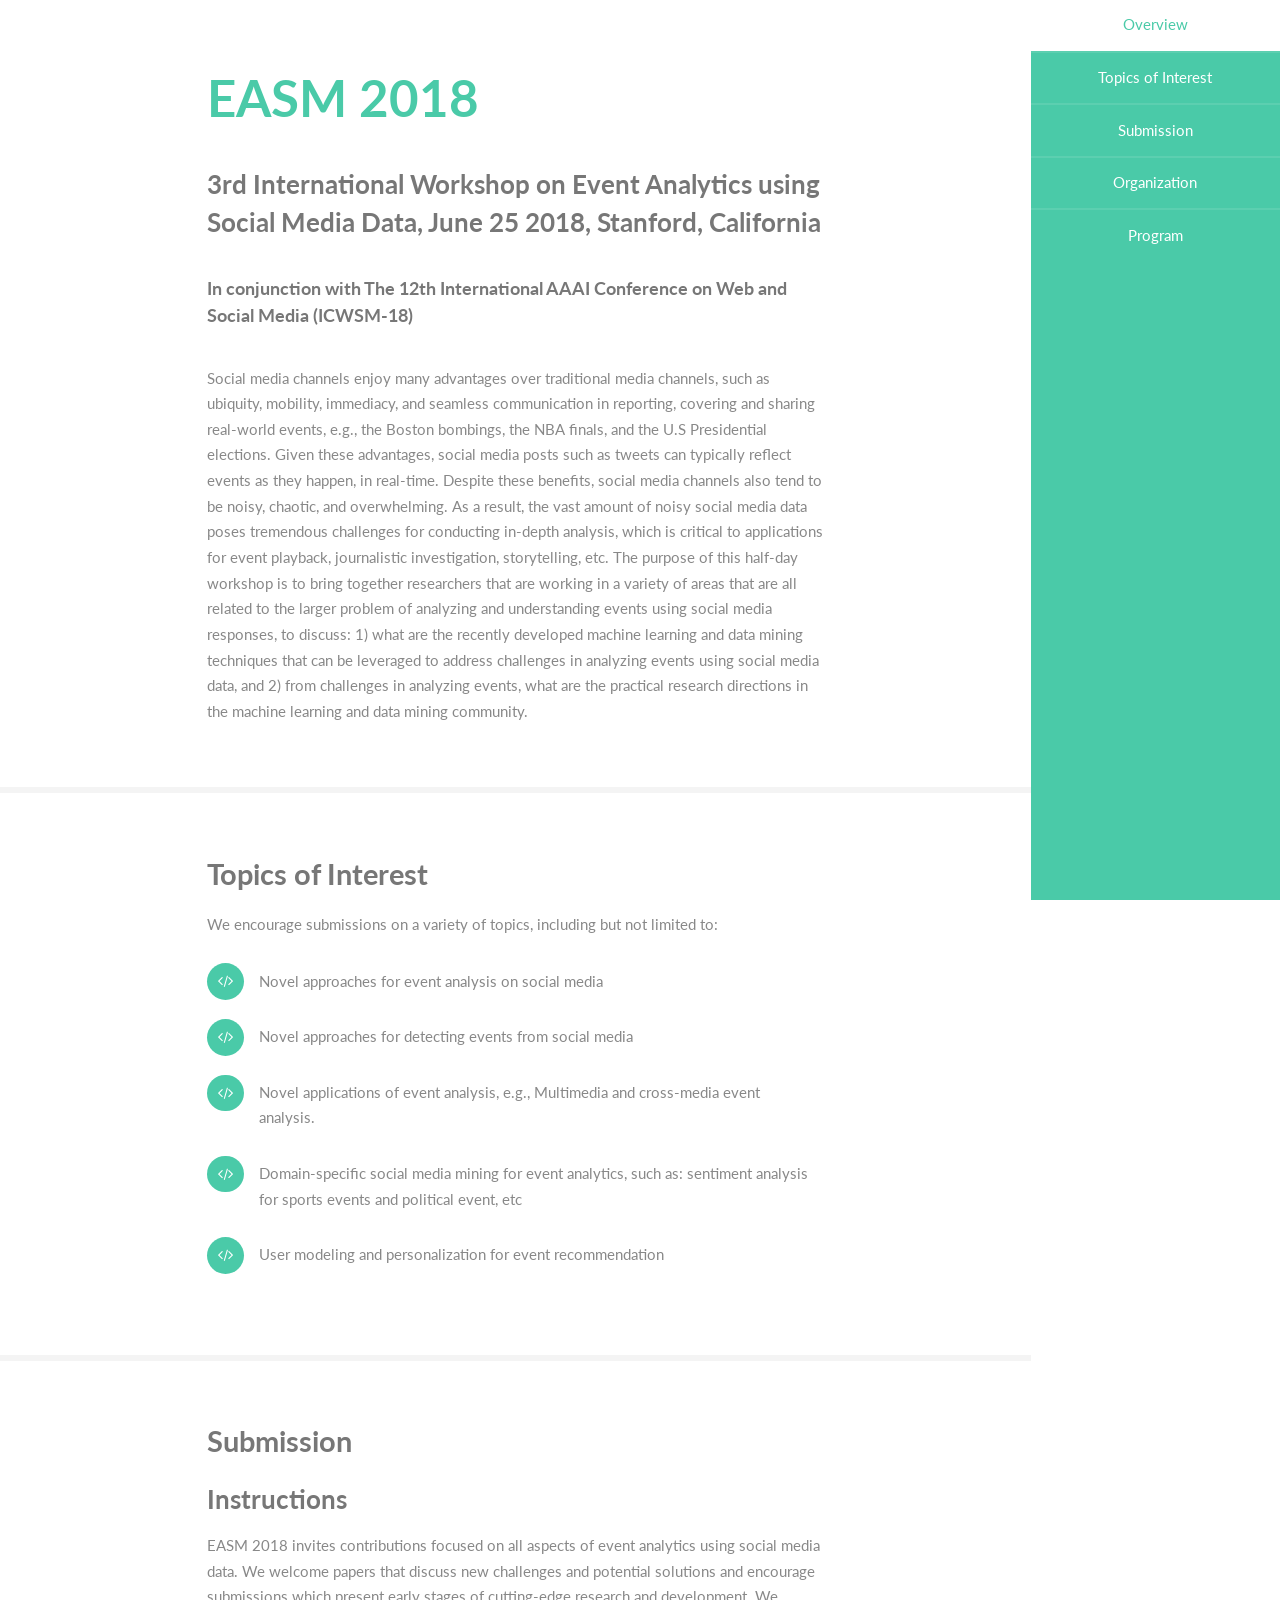
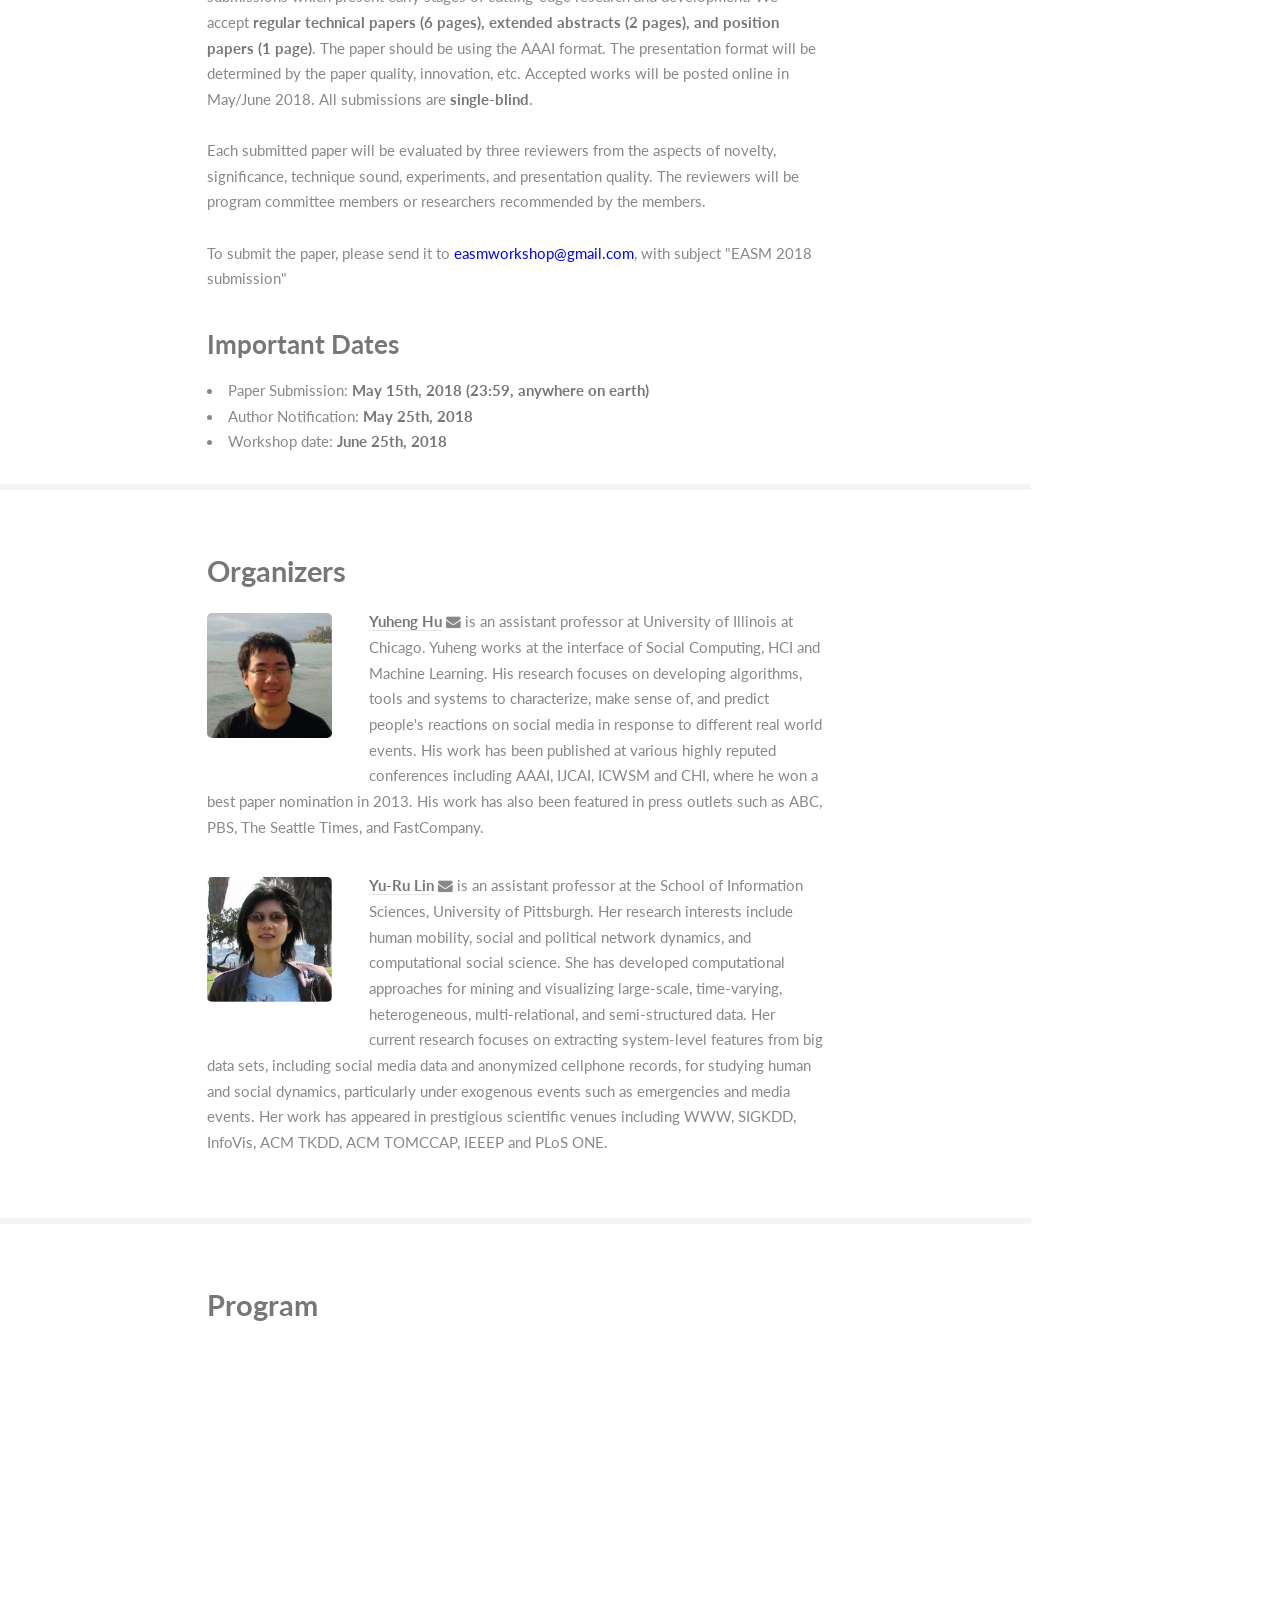
<file: index.html>
<!DOCTYPE HTML>
<html>
	<head>
		<title>EASM 2018: 3rd International Workshop on Event Analytics using Social Media Data</title>
		<meta http-equiv="content-type" content="text/html; charset=utf-8" />
		<meta name="description" content="" />
		<meta name="keywords" content="" />
		<!--[if lte IE 8]><script src="css/ie/html5shiv.js"></script><![endif]-->
		<script src="js/jquery.min.js"></script>
		<script src="js/jquery.scrollzer.min.js"></script>
		<script src="js/jquery.scrolly.min.js"></script>
		<script src="js/skel.min.js"></script>
		<script src="js/skel-layers.min.js"></script>
		<script src="js/init.js"></script>
		<noscript>
			<link rel="stylesheet" href="css/skel.css" />
			<link rel="stylesheet" href="css/style.css" />
			<link rel="stylesheet" href="css/style-xlarge.css" />
		</noscript>
		<!--[if lte IE 8]><link rel="stylesheet" href="css/ie/v8.css" /><![endif]-->
	</head>
	<body>
		<div id="wrapper">

			<!-- Header -->
				<section id="header" class="skel-layers-fixed">
					<!-- <header>
						<span class="image avatar"><img src="images/icwsm.jpg" alt="" /></span>
						<h1 id="logo"><a href="#">EASM 2018</a></h1>
						<p>3rd International Workshop on Event Analytics using Social Media Data</p>
						<p>June 25th, Stanford, California
					</header> -->
					<nav id="nav">
						<ul>
							<li><a href="#one" class="active">Overview</a></li>
							<li><a href="#toic" class="active">Topics of Interest</a></li>
							<li><a href="#two">Submission</a></li>
							<li><a href="#three">Organization</a></li>
							<li><a href="#four">Program</a></li>
						</ul>
					</nav>
					<footer>
					</footer>
				</section>

			<!-- Main -->
				<div id="main">

					<!-- One -->
						<section id="one">
							<div class="container">
								<header class="major">								
									<h2>EASM 2018</h2>
								</header>
								<h3>3rd International Workshop on Event Analytics using Social Media Data, June 25 2018, Stanford, California</h3></p>								

								<h4>In conjunction with <a href="http://www.icwsm.org/2018/index.php">The 12th International AAAI Conference on Web and Social Media (ICWSM-18) </a></h4><br/>

								<p>Social media channels enjoy many advantages over traditional media channels, such as ubiquity, mobility, immediacy, and seamless communication in reporting, covering and sharing real-world events, e.g., the Boston bombings, the NBA finals, and the U.S Presidential elections. Given these advantages, social media posts such as tweets can typically reflect events as they happen, in real-time. Despite these benefits, social media channels also tend to be noisy, chaotic, and overwhelming. As a result, the vast amount of noisy social media data poses tremendous challenges for conducting in-depth analysis, which is critical to applications for event playback, journalistic investigation, storytelling, etc. 

								The purpose of this half-day workshop is to bring together researchers that are working in a variety of areas that are all related to the larger problem of analyzing and understanding events using social media responses, to discuss: 1) what are the recently developed machine learning and data mining techniques that can be leveraged to address challenges in analyzing events using social media data, and 2) from challenges in analyzing events, what are the practical research directions in the machine learning and data mining community. 
								</p>
						</div>
					</section>

					<section id="toic">
						<div class="container">
							<h2>Topics of Interest</h2>
								We encourage submissions on a variety of topics, including but not limited to: </br></br>
								<ul class="feature-icons2">
									<li class="fa-code">Novel approaches for event analysis on social media</li>
									<li class="fa-code">Novel approaches for detecting events from social media</li>
									<li class="fa-code">Novel applications of event analysis, e.g., Multimedia and cross-media event analysis.
									<li class="fa-code">Domain-specific social media mining for event analytics, such as: sentiment analysis for sports events and political event, etc</li>
									<li class="fa-code">User modeling and personalization for event recommendation</li>
								</ul>
						</div>
				</section>

					<!-- Two -->				
				<section id="two">
					<div class="container">
						<h2>Submission</h2>
						<h3>Instructions</h3>
						<p>EASM 2018 invites contributions focused on all aspects of event analytics using social media data. We welcome papers that discuss new challenges and potential solutions and encourage submissions which present early stages of cutting-edge research and development. We accept <b>regular technical papers (6 pages), extended abstracts (2 pages), and position papers (1 page)</b>. The paper should be using the AAAI format. The presentation format will be determined by the paper quality, innovation, etc. Accepted works will be posted online in May/June 2018. All submissions are <b>single-blind</b>.</br></br>

						Each submitted paper will be evaluated by three reviewers from the aspects of novelty, significance, technique sound, experiments, and presentation quality. The reviewers will be program committee members or researchers recommended by the members.</br></br>

						To submit the paper, please send it to <font color='blue'>easmworkshop@gmail.com</font>, with subject "EASM 2018 submission"</p>

						<h3>Important Dates</h3>
						<li>Paper Submission: <b>May 15th, 2018 (23:59, anywhere on earth)</b></li>
						<li>Author Notification: <b>May 25th, 2018</b></li>
						<li>Workshop date: <b>June 25th, 2018</b></li>

					</div>
				</section>

					<!-- Four -->
						<section id="three">
							<div class="container">
								<h2>Organizers</h2>
								<p><span class="image left"><img src="images/yh.jpg" alt="yh" height="125" width="125"></span>
								<a href="http://yuhenghu.com" target="blank"><b>Yuheng Hu</b></a>
								<a href="mailto:yuhenghu@uic.edu" class="icon fa-envelope" target="blank"><span class="label">Email</span></a> is an assistant professor at University of Illinois at Chicago. Yuheng works at the interface of Social Computing, HCI and Machine Learning. His research focuses on developing algorithms, tools and systems to characterize, make sense of, and predict people's reactions on social media in response to different real world events. His work has been published at various highly reputed conferences including AAAI, IJCAI, ICWSM and CHI, where he won a best paper nomination in 2013. His work has also been featured in press outlets such as ABC, PBS, The Seattle Times, and FastCompany. </p> 

								<p><span class="image left"><img src="images/yr.jpg" alt="yr" height="125" width="125"></span>
								<a href="http://www.yurulin.com/" target="blank"><b>Yu-Ru Lin</b></a>
								<a href="mailto:yurulin@pitt.edu" class="icon fa-envelope" target="blank"><span class="label">Email</span></a> is an assistant professor at the School of Information Sciences, University of Pittsburgh. Her research interests include human mobility, social and political network dynamics, and computational social science. She has developed computational approaches for mining and visualizing large-scale, time-varying, heterogeneous, multi-relational, and semi-structured data. Her current research focuses on extracting system-level features from big data sets, including social media data and anonymized cellphone records, for studying human and social dynamics, particularly under exogenous events such as emergencies and media events. Her work has appeared in prestigious scientific venues including WWW, SIGKDD, InfoVis, ACM TKDD, ACM TOMCCAP, IEEEP and PLoS ONE.</p>
							
							</div>
						</section>

						<section id="four">
							<div class="container">
								<h2>Program</h2>
								<p>
									<iframe src="https://docs.google.com/document/d/e/2PACX-1vQTEmNra4Vi8EG8gnUDVr_m6bnqYsacXD0ORG85fuuiKzdlHCxTFGp-YI_XLK88K8CN9MTAAaZd4ROb/pub?embedded=true" width="640" height="1080"></iframe>
								</p>
						</section>
				
		</div>
	</body>
</html>
</file>
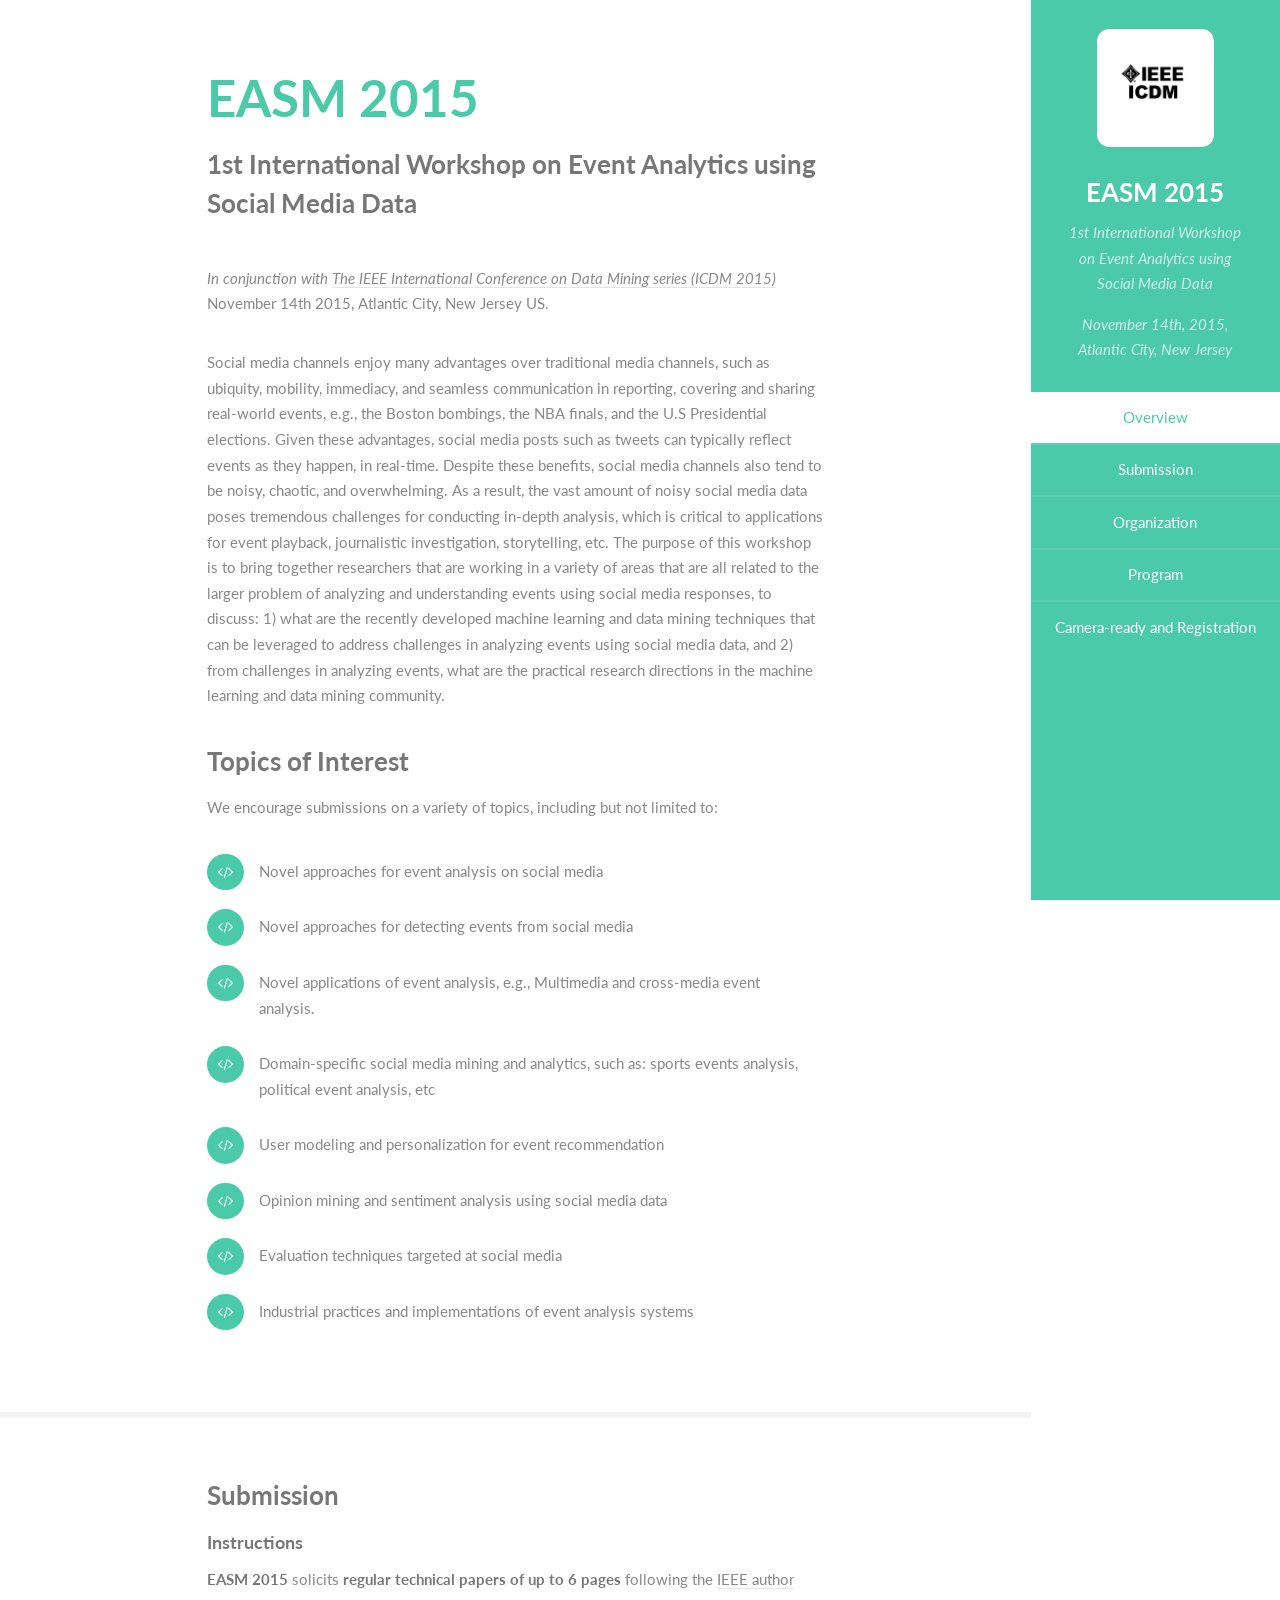
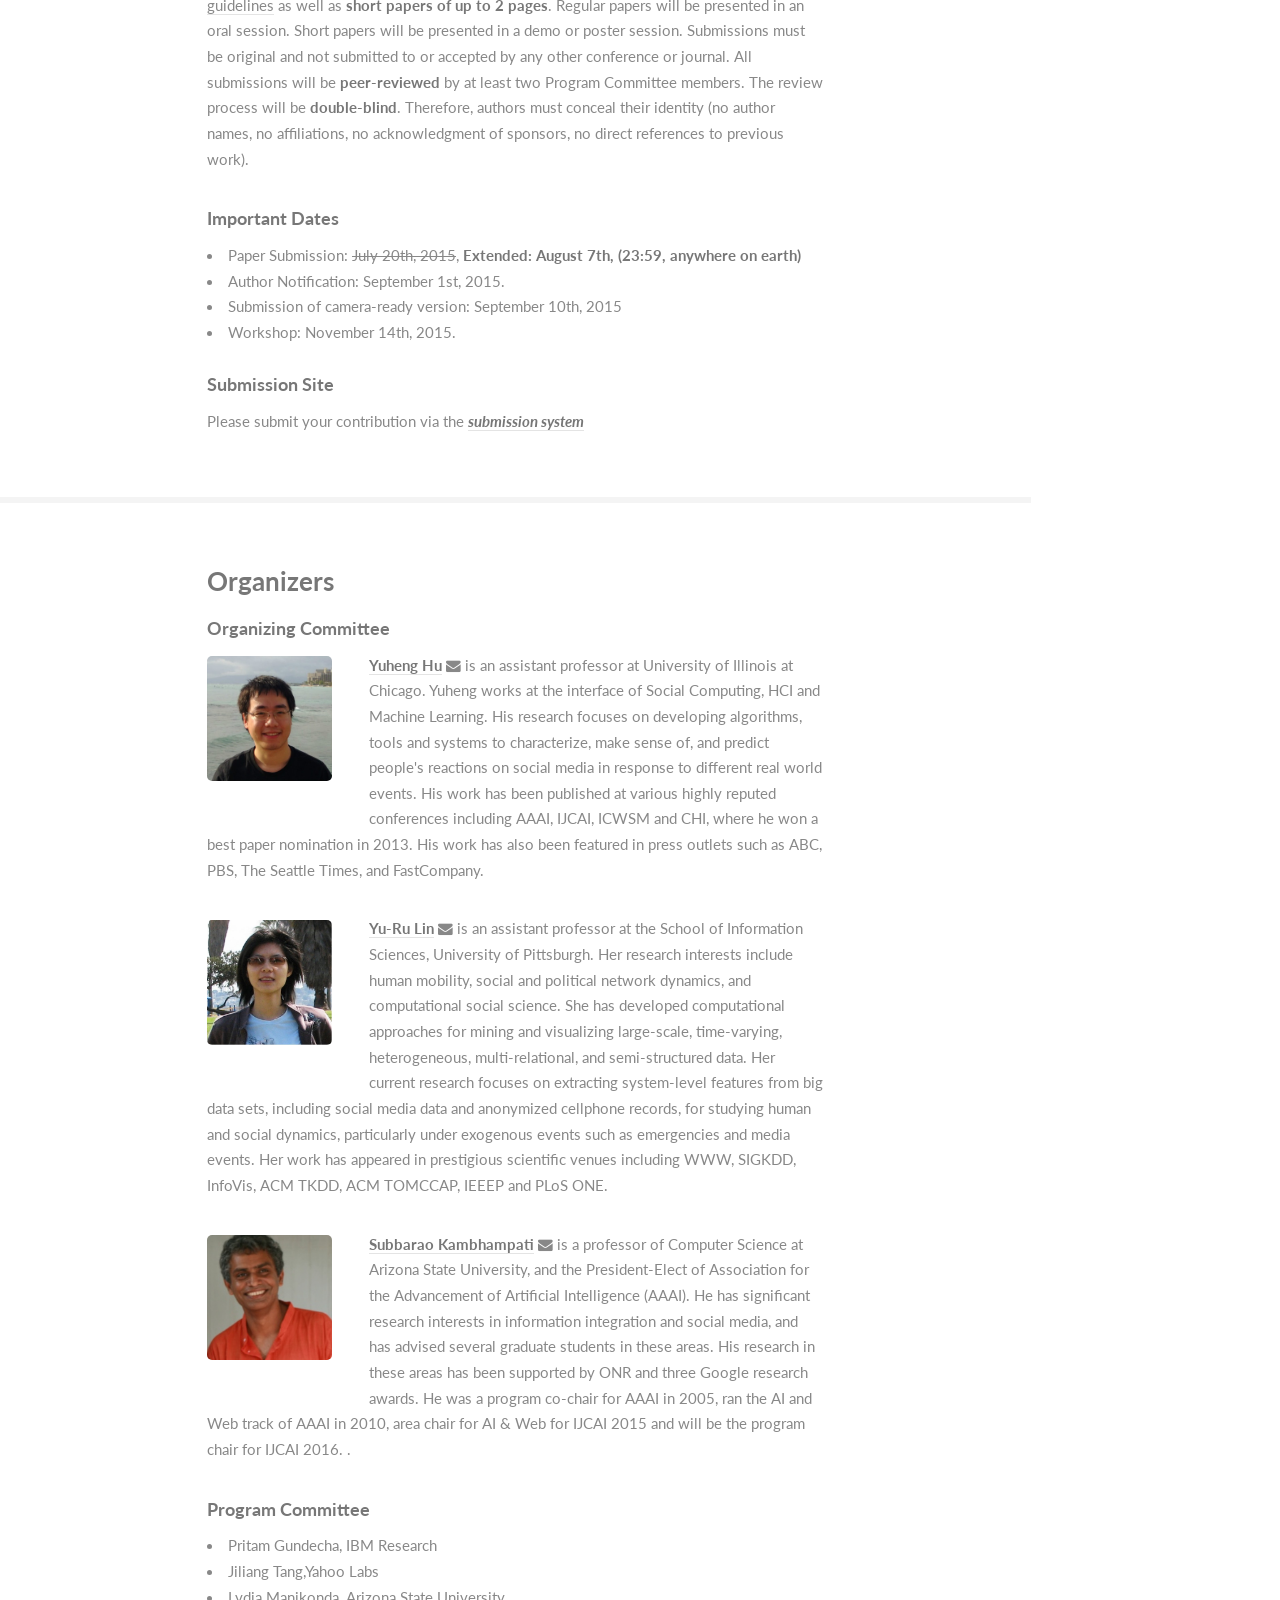
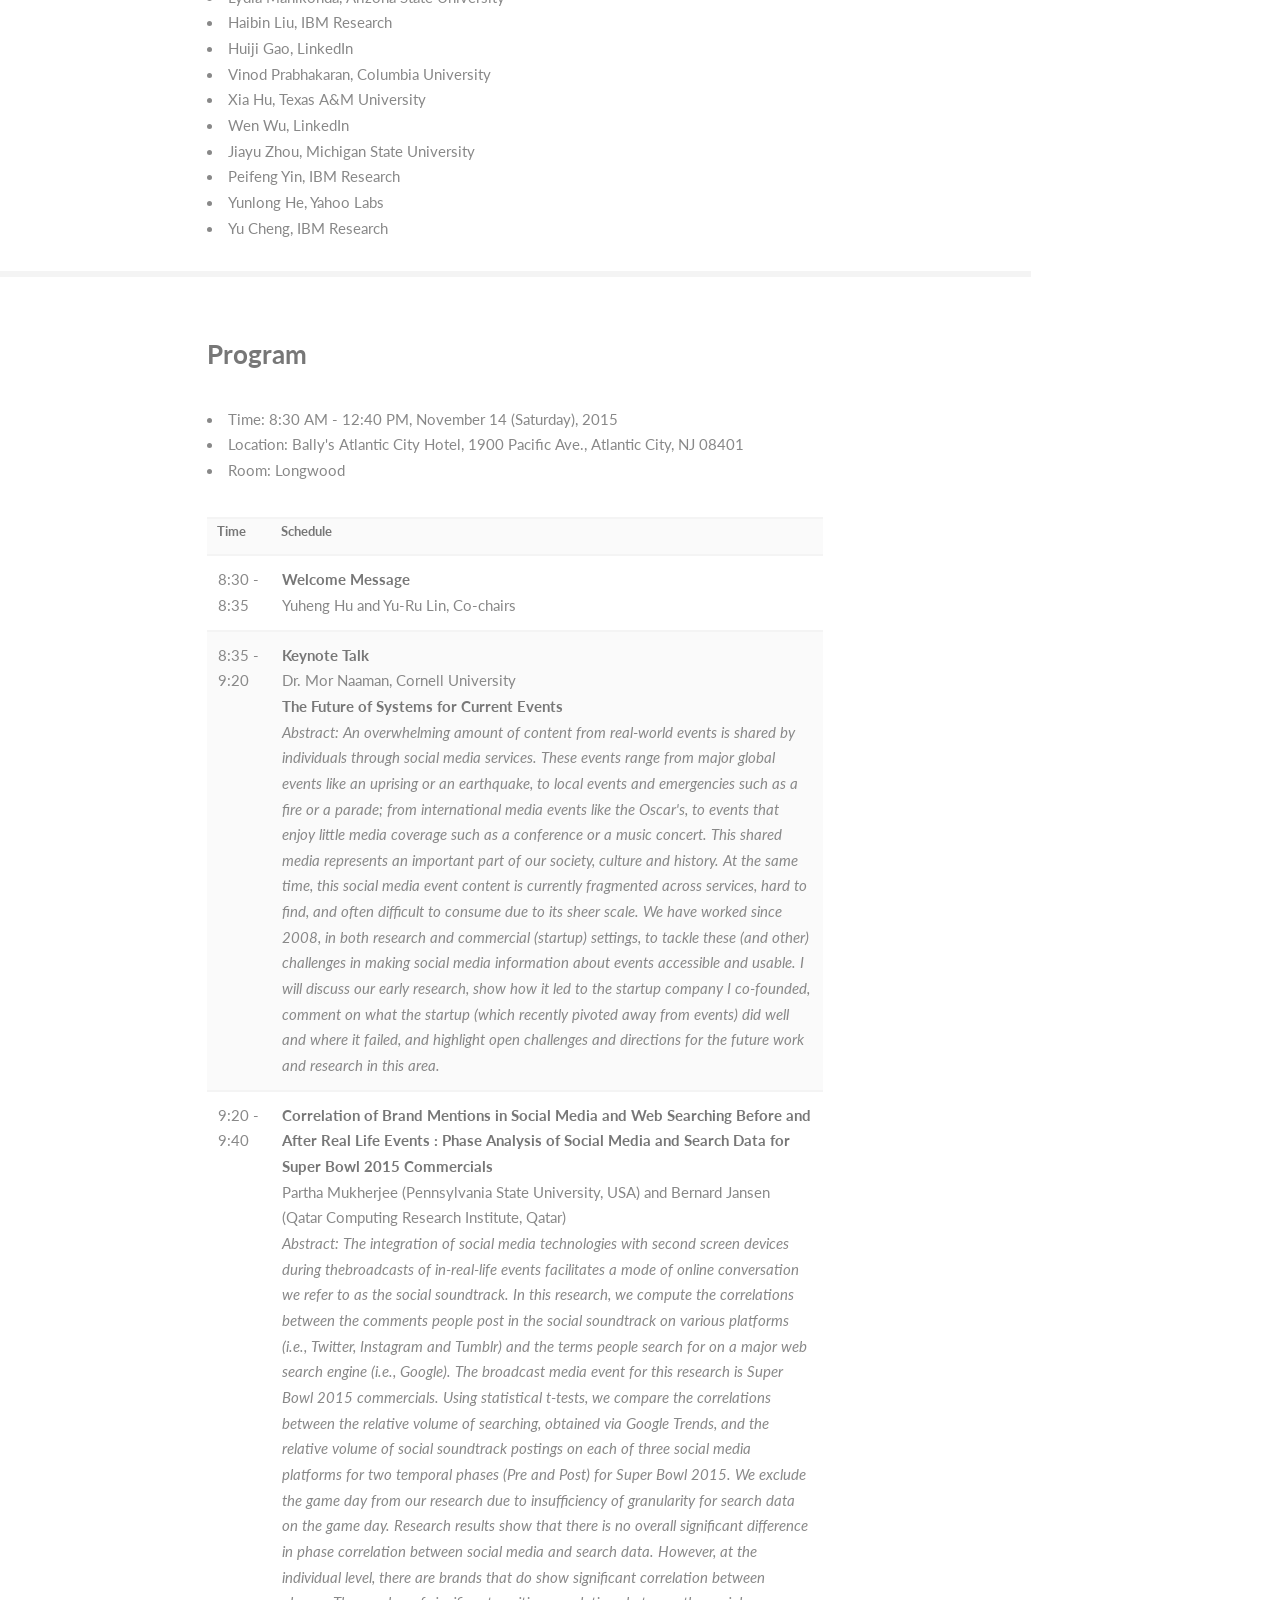
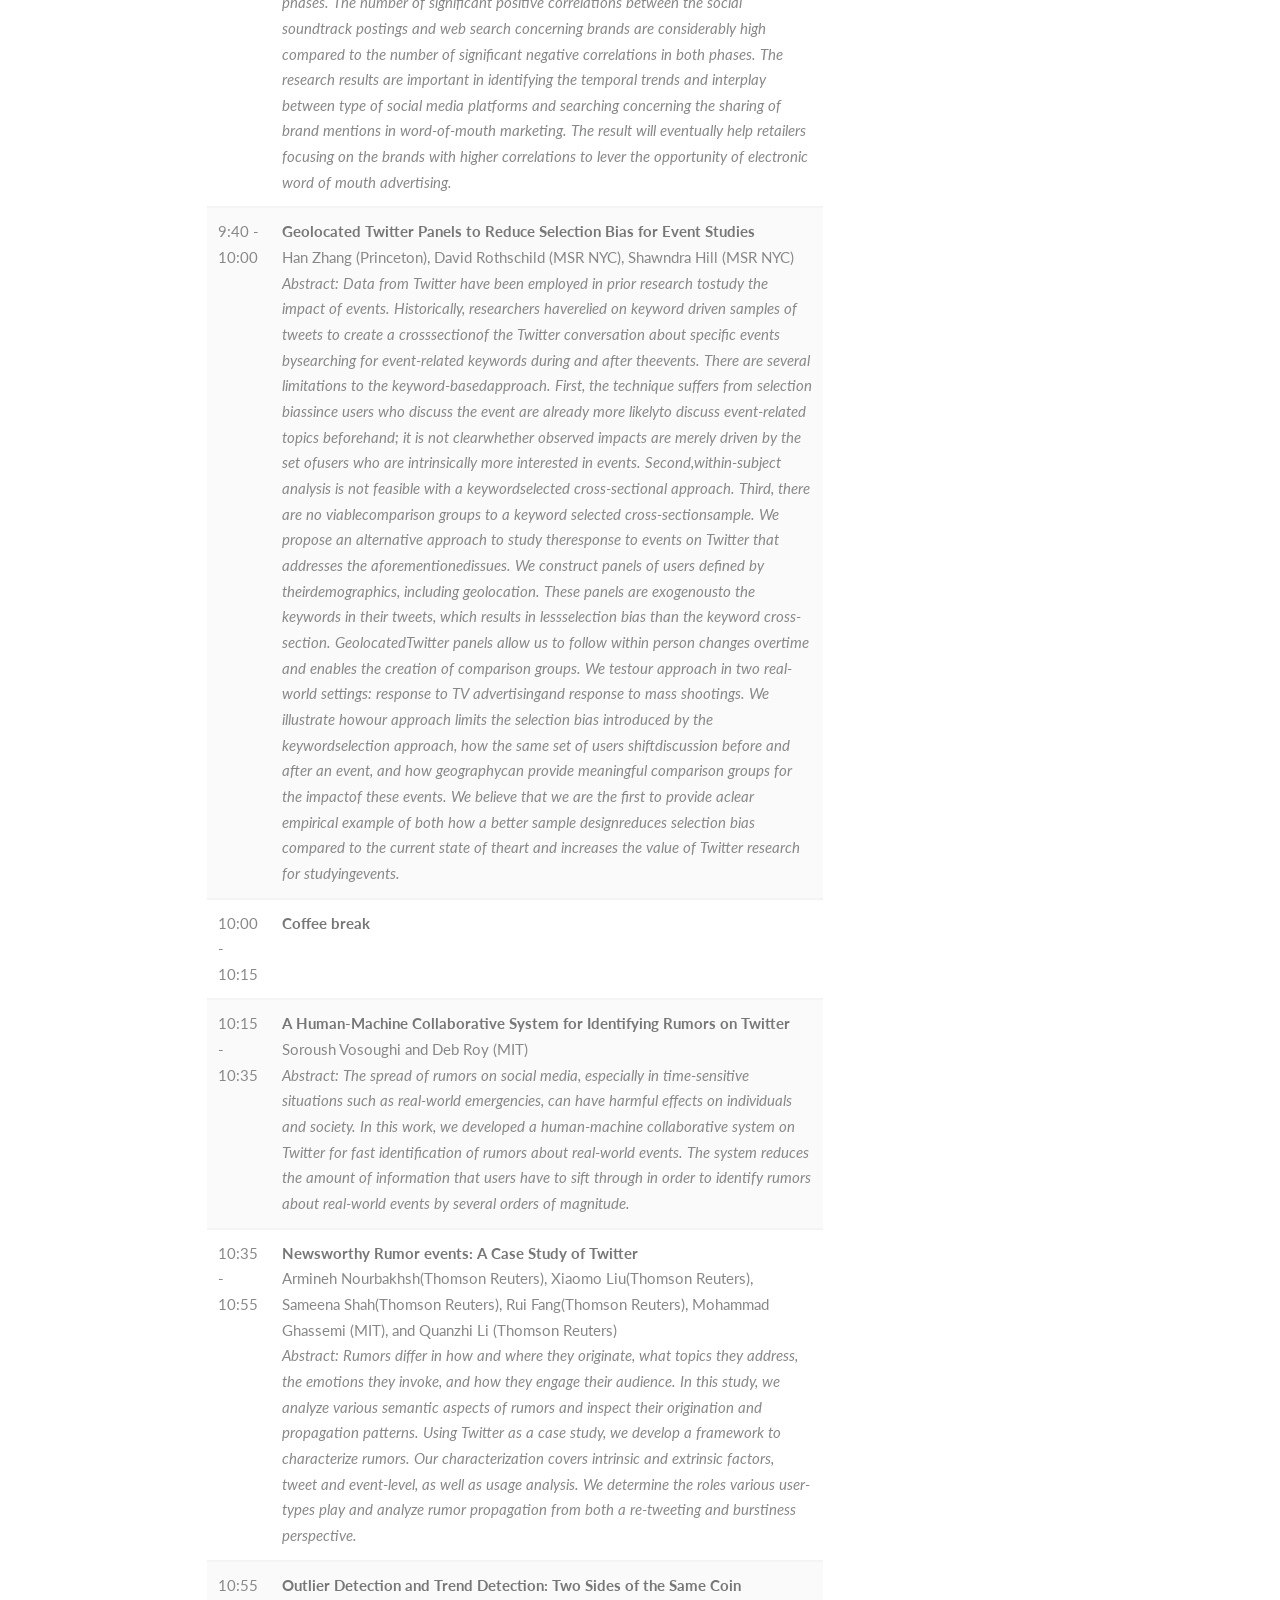
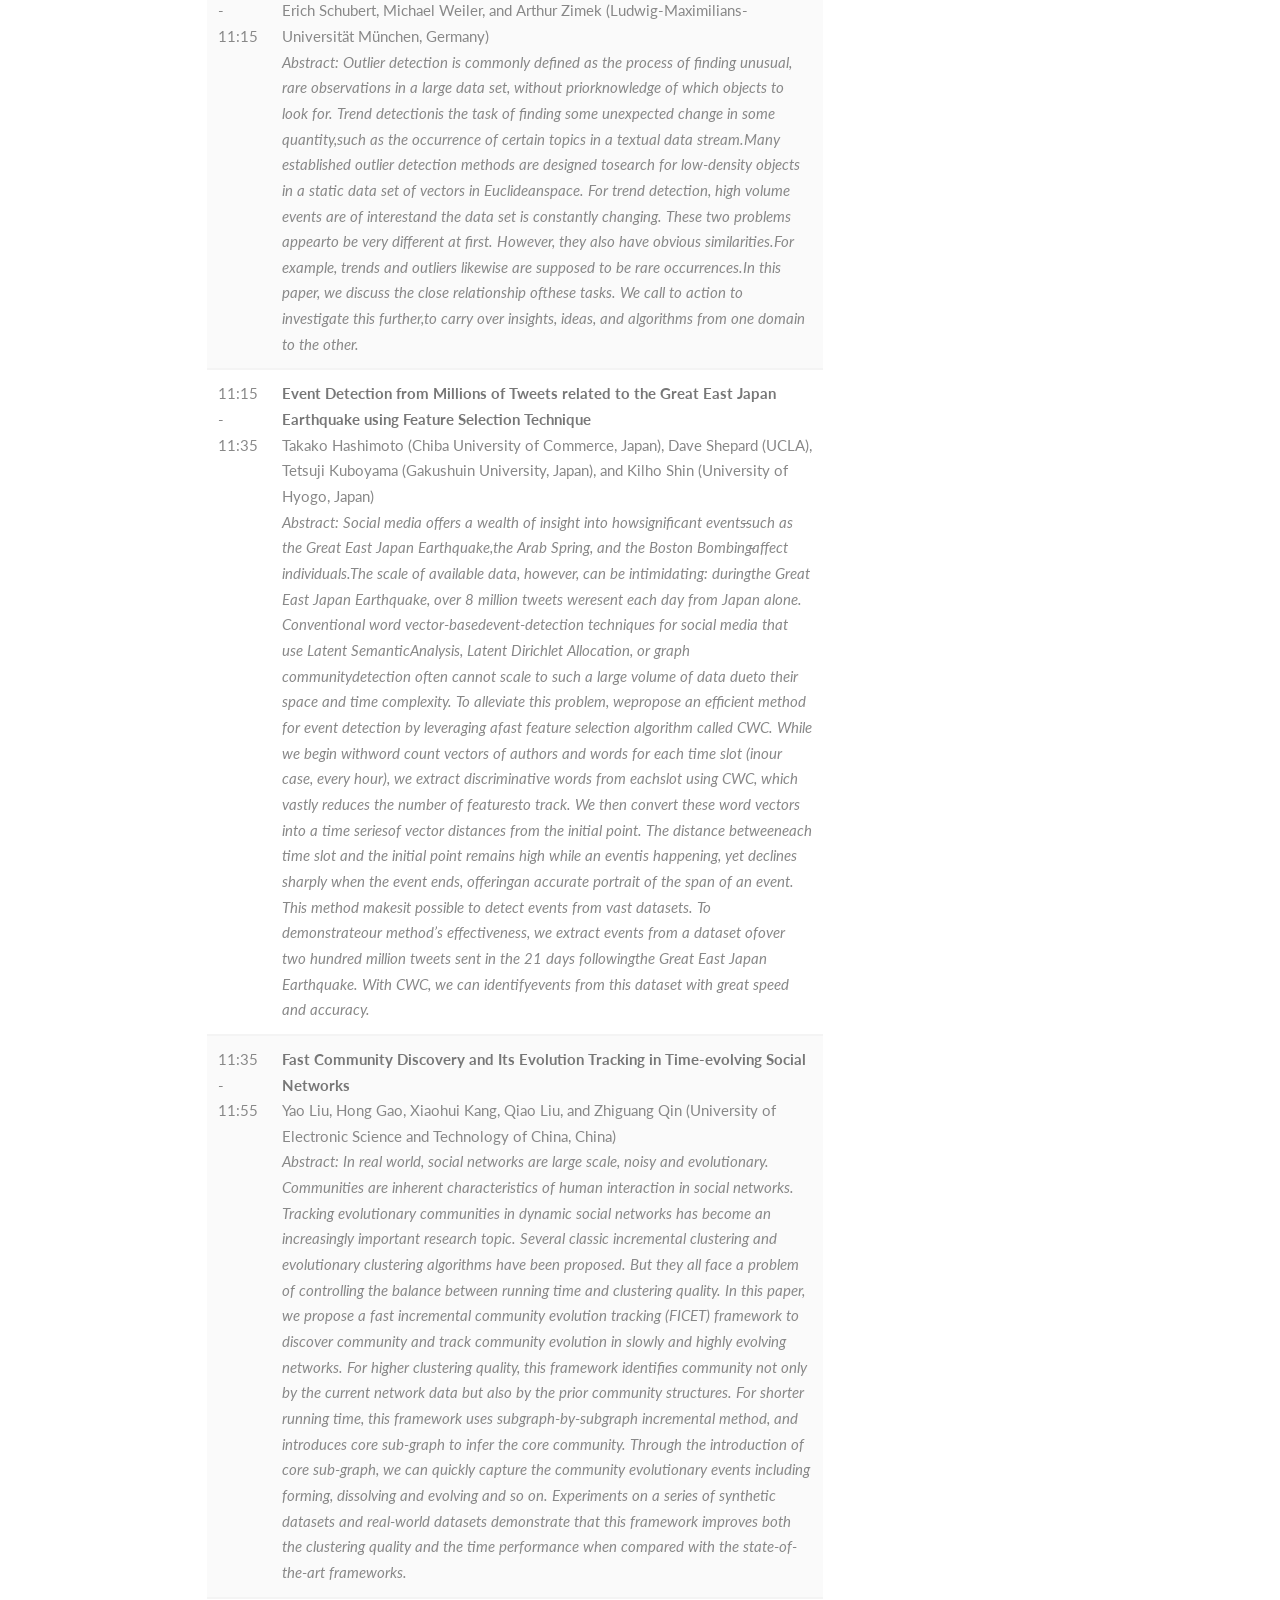
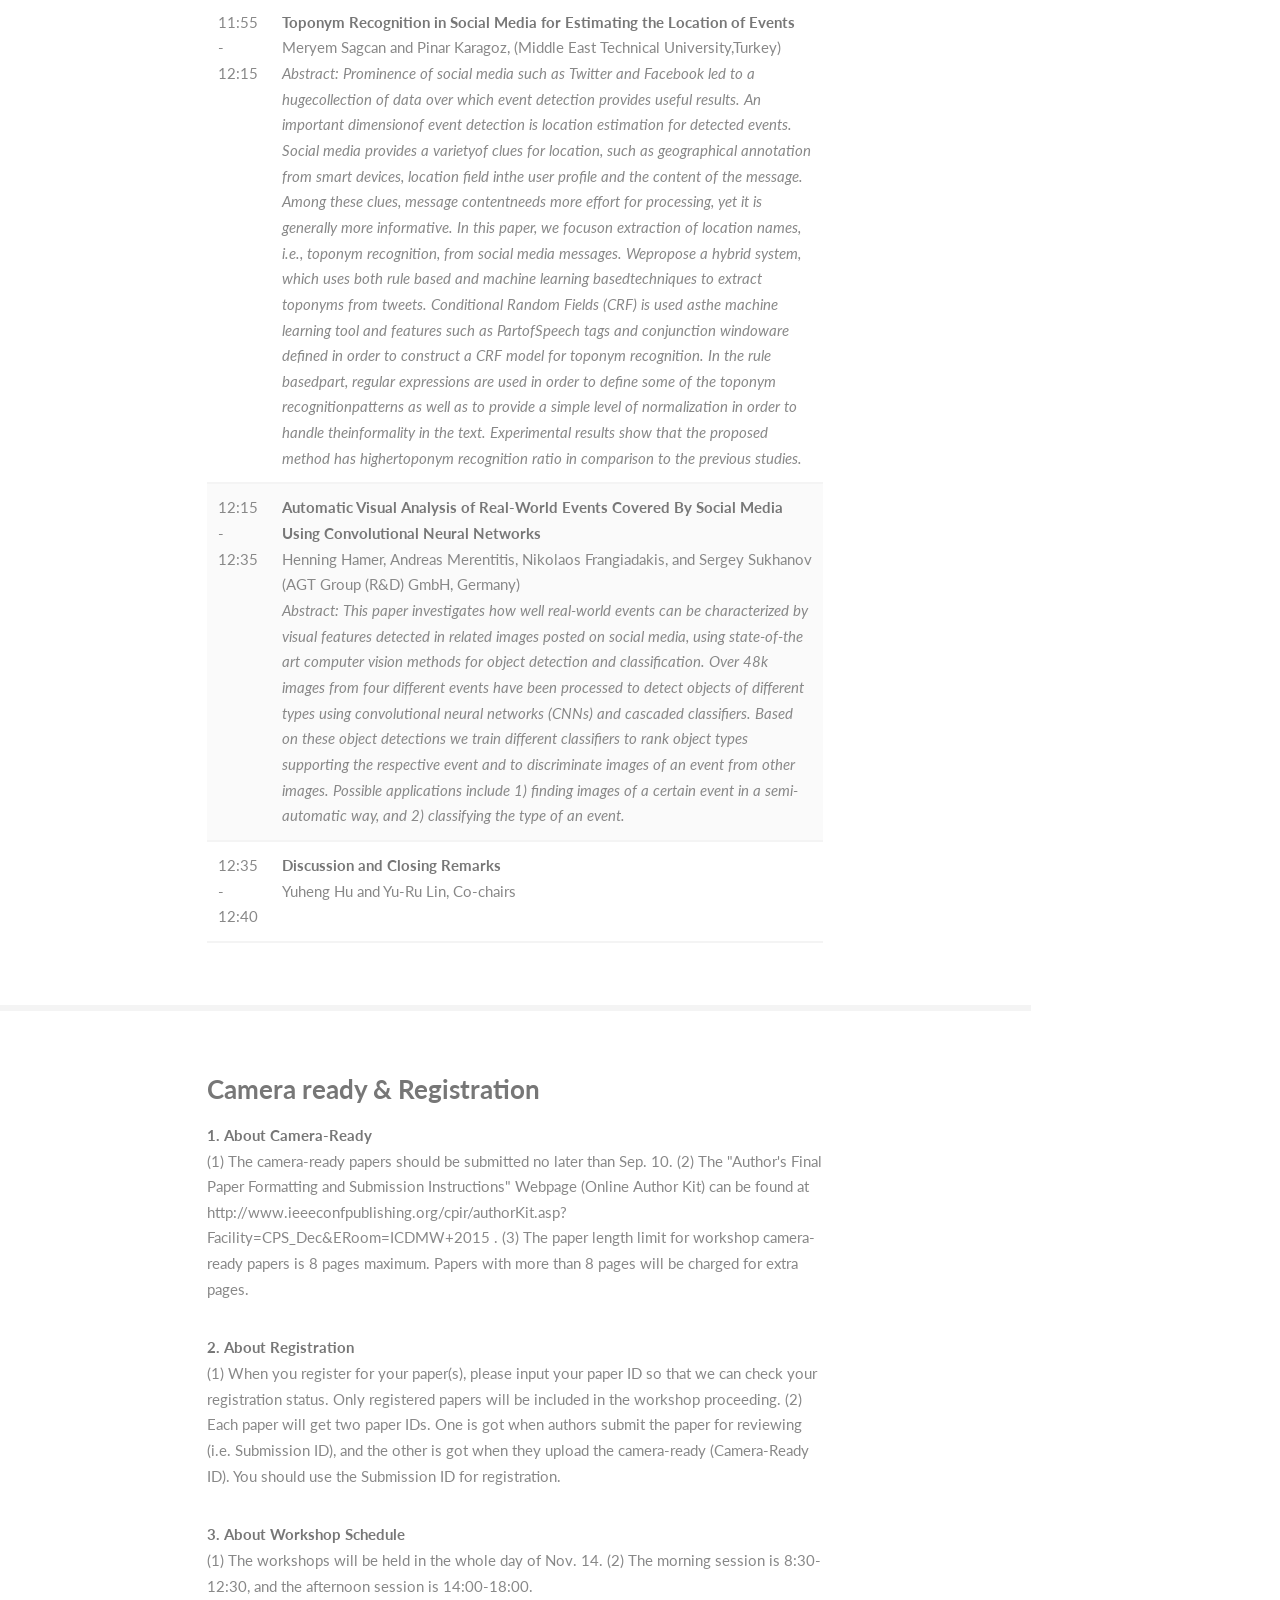
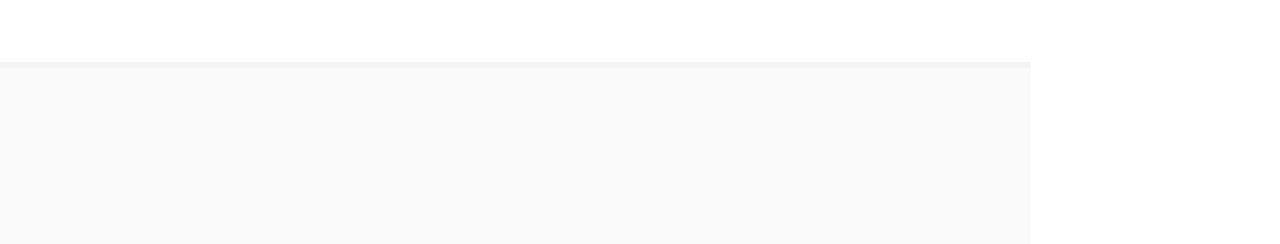
<file: easm15.html>
<!DOCTYPE HTML>
<html>
	<head>
		<title>EASM 2015: International Workshop on Event Analytics using Social Media Data</title>
		<meta http-equiv="content-type" content="text/html; charset=utf-8" />
		<meta name="description" content="" />
		<meta name="keywords" content="" />
		<!--[if lte IE 8]><script src="css/ie/html5shiv.js"></script><![endif]-->
		<script src="js/jquery.min.js"></script>
		<script src="js/jquery.scrollzer.min.js"></script>
		<script src="js/jquery.scrolly.min.js"></script>
		<script src="js/skel.min.js"></script>
		<script src="js/skel-layers.min.js"></script>
		<script src="js/init.js"></script>
		<noscript>
			<link rel="stylesheet" href="css/skel.css" />
			<link rel="stylesheet" href="css/style.css" />
			<link rel="stylesheet" href="css/style-xlarge.css" />
		</noscript>
		<!--[if lte IE 8]><link rel="stylesheet" href="css/ie/v8.css" /><![endif]-->
	</head>
	<body>
		<div id="wrapper">

			<!-- Header -->
				<section id="header" class="skel-layers-fixed">
					<header>
						<span class="image avatar"><img src="images/avatar.jpg" alt="" /></span>
						<h1 id="logo"><a href="#">EASM 2015</a></h1>
						<p>1st International Workshop on Event Analytics using Social Media Data</p>
						<p>November 14th, 2015, Atlantic City, New Jersey 
					</header>
					<nav id="nav">
						<ul>
							<li><a href="#one" class="active">Overview</a></li>
							<li><a href="#two">Submission</a></li>
							<li><a href="#three">Organization</a></li>
							<li><a href="#four">Program</a></li>
							<li><a href="#five">Camera-ready and Registration</a></li>
						</ul>
					</nav>
					<footer>
					</footer>
				</section>

			<!-- Main -->
				<div id="main">

					<!-- One -->
						<section id="one">
							<div class="container">
								<header class="major">
									<h2>EASM 2015</h2>
									<p>1st International Workshop on Event Analytics using Social Media Data<br />
								</header>
								<p><i>In conjunction with <a href="http://icdm2015.stonybrook.edu/">The IEEE International Conference on Data Mining series (ICDM 2015) </a> </i> <br />
									November 14th 2015, Atlantic City, New Jersey US.</p>
								<p>Social media channels enjoy many advantages over traditional media channels, such as ubiquity, mobility, immediacy, and seamless communication in reporting, covering and sharing real-world events, e.g., the Boston bombings, the NBA finals, and the U.S Presidential elections. Given these advantages, social media posts such as tweets can typically reflect events as they happen, in real-time. Despite these benefits, social media channels also tend to be noisy, chaotic, and overwhelming. As a result, the vast amount of noisy social media data poses tremendous challenges for conducting in-depth analysis, which is critical to applications for event playback, journalistic investigation, storytelling, etc. 

								The purpose of this workshop is to bring together researchers that are working in a variety of areas that are all related to the larger problem of analyzing and understanding events using social media responses, to discuss: 1) what are the recently developed machine learning and data mining techniques that can be leveraged to address challenges in analyzing events using social media data, and 2) from challenges in analyzing events, what are the practical research directions in the machine learning and data mining community. 
							</p>
							<h3>Topics of Interest</h3>
								<p>We encourage submissions on a variety of topics, including but not limited to:</p>
								<ul class="feature-icons2">
									<li class="fa-code">Novel approaches for event analysis on social media</li>
									<li class="fa-code">Novel approaches for detecting events from social media</li>
									<li class="fa-code"> Novel applications of event analysis, e.g., Multimedia and cross-media event analysis.
									<li class="fa-code"> Domain-specific social media mining and analytics, such as: sports events analysis, political event analysis, etc</li>
									<li class="fa-code"> User modeling and personalization for event recommendation</li>
									<li class="fa-code"> Opinion mining and sentiment analysis using social media data</li>
									<li class="fa-code"> Evaluation techniques targeted at social media</li>
									<li class="fa-code"> Industrial practices and implementations of event analysis systems</li>
								</ul>
							</div>

						</section>

					<!-- Two -->				
						<section id="two">
							<div class="container">
								<h3>Submission</h3>
								<h4>Instructions</h4>
								<p><b>EASM 2015</b> solicits <b>regular technical papers of up to 6 pages</b> following the <a href="http://www.ieee.org/conferences_events/conferences/publishing/templates.html">IEEE author guidelines</a> as well as <b>short papers of up to 2 pages</b>. Regular papers will be presented in an oral session. Short papers will be presented in a demo or poster session. Submissions must be original and not submitted to or accepted by any other conference or journal. All submissions will be <b>peer-reviewed</b> by at least two Program Committee members. The review process will be <b>double-blind</b>. Therefore, authors must conceal their identity (no author names, no affiliations, no acknowledgment of sponsors, no direct references to previous work).</p>

								<h4>Important Dates</h4>
								<li>Paper Submission: <del>July 20th, 2015</del>, <B>Extended: August 7th, (23:59, anywhere on earth)</B></li>
								<li>Author Notification: September 1st, 2015.</li>
								<li>Submission of camera-ready version:	September 10th, 2015</li>
								<li>Workshop: November 14th, 2015.</li>


							</br>
								<h4>Submission Site </h4>
								<p> Please submit your contribution via the <b><a href='https://wi-lab.com/cyberchair/2015/icdm15/scripts/submit.php?subarea=S01&undisplay_detail=1&wh=/cyberchair/2015/icdm15/scripts/ws_submit.php'><i>submission system</i></a></b></p>
								 


							</div>
						</section>

					<!-- Four -->
						<section id="three">
							<div class="container">
								<h3>Organizers</h3>
								<h4>Organizing Committee</h4>
								<p><span class="image left"><img src="images/yh.jpg" alt="yh" height="125" width="125"></span>
								<a href="http://yuhenghu.com" target="blank"><b>Yuheng Hu</b></a>
								<a href="mailto:yuhenghu@gmail.com" class="icon fa-envelope" target="blank"><span class="label">Email</span></a> is an assistant professor at University of Illinois at Chicago. Yuheng works at the interface of Social Computing, HCI and Machine Learning. His research focuses on developing algorithms, tools and systems to characterize, make sense of, and predict people's reactions on social media in response to different real world events. His work has been published at various highly reputed conferences including AAAI, IJCAI, ICWSM and CHI, where he won a best paper nomination in 2013. His work has also been featured in press outlets such as ABC, PBS, The Seattle Times, and FastCompany. </p>

								<p><span class="image left"><img src="images/yr.jpg" alt="yr" height="125" width="125"></span>
								<a href="http://www.yurulin.com/" target="blank"><b>Yu-Ru Lin</b></a>
								<a href="mailto:yurulin@pitt.edu" class="icon fa-envelope" target="blank"><span class="label">Email</span></a> is an assistant professor at the School of Information Sciences, University of Pittsburgh. Her research interests include human mobility, social and political network dynamics, and computational social science. She has developed computational approaches for mining and visualizing large-scale, time-varying, heterogeneous, multi-relational, and semi-structured data. Her current research focuses on extracting system-level features from big data sets, including social media data and anonymized cellphone records, for studying human and social dynamics, particularly under exogenous events such as emergencies and media events. Her work has appeared in prestigious scientific venues including WWW, SIGKDD, InfoVis, ACM TKDD, ACM TOMCCAP, IEEEP and PLoS ONE.</p>

								<p><span class="image left"><img src="images/rao.jpg" alt="yr" height="125" width="125"></span>
								<a href="http://rakaposhi.eas.asu.edu/" target="blank"><b>Subbarao Kambhampati</b></a>
								<a href="mailto:rao@asu.edu" class="icon fa-envelope" target="blank"><span class="label">Email</span></a> is a professor of Computer Science at Arizona State University, and the President-Elect of Association for the Advancement of Artificial Intelligence (AAAI). He has significant research interests in information integration and social media, and has advised several graduate students in these areas. His research in these areas has been supported by ONR and three Google research awards. He was a program co-chair for AAAI in 2005,  ran the AI and Web track of AAAI in 2010, area chair for AI & Web for IJCAI 2015 and will be the program chair for IJCAI 2016.
								.</p>
				

								<h4>Program Committee</h4>
								<li>Pritam Gundecha, IBM Research</li>
								<li>Jiliang Tang,Yahoo Labs</li>
								<li>Lydia Manikonda, Arizona State University</li>
								<li>Haibin Liu, IBM Research</li>
								<li>Huiji Gao, LinkedIn</li>
								<li>Vinod Prabhakaran, Columbia University</li>
								<li>Xia Hu, Texas A&M University	</li>	
								<li>Wen Wu, LinkedIn	</li>	
								<li>Jiayu Zhou, Michigan State University	</li>	
								<li>Peifeng Yin, IBM Research</li>
								<li>Yunlong He,	Yahoo Labs</li>
								<li>Yu Cheng, IBM Research</li>
							

							</div>
						</section>

						<section id="four">
							<div class="container">
								<h3>Program</h3>
								<p>
								<li>Time: 8:30 AM - 12:40 PM, November 14 (Saturday), 2015</li>
 								<li>Location: Bally's Atlantic City Hotel, 1900 Pacific Ave., Atlantic City, NJ 08401</li>
								<li>Room: Longwood</li> 
								</p>

								<table style="width:100%">
								  <tr>
								    <th>Time</th>
								    <th>Schedule</th> 
								  </tr>

								  <tr><td>8:30 - 8:35</td> 
									<td><B>Welcome Message</B> <br>Yuheng Hu and Yu-Ru Lin, Co-chairs</td></tr>
								 <tr><td>8:35 - 9:20</td>
								 	<td><B>Keynote Talk</B> <br> Dr. Mor Naaman, Cornell University<br><b>The Future of Systems for Current Events</b><br><i>Abstract: An overwhelming amount of content from real-world events is shared by individuals through social media services. These events range from major global events like an uprising or an earthquake, to local events and emergencies such as a fire or a parade; from international media events like the Oscar's, to events that enjoy little media coverage such as a conference or a music concert. This shared media represents an important part of our society, culture and history. At the same time, this social media event content is currently fragmented across services, hard to find, and often difficult to consume due to its sheer scale. We have worked since 2008, in both research and commercial (startup) settings, to tackle these (and other) challenges in making social media information about events accessible and usable. I will discuss our early research, show how it led to the startup company I co-founded, comment on what the startup (which recently pivoted away from events) did well and where it failed, and highlight open challenges and directions for the future work and research in this area. </i></td></tr>
								<tr><td>9:20 - 9:40</td>
									<td><B>Correlation of Brand Mentions in Social Media and Web Searching Before and After Real Life Events : Phase Analysis of Social Media and Search Data for Super Bowl 2015 Commercials</B><br>Partha Mukherjee (Pennsylvania State University, USA) and Bernard Jansen (Qatar Computing Research Institute, Qatar) <br><i>Abstract: The integration of social media technologies with second screen devices during thebroadcasts of in-real-life events facilitates a mode of online conversation we refer to as the social soundtrack. In this research, we compute the correlations between the comments people post in the social soundtrack on various platforms (i.e., Twitter, Instagram and Tumblr) and the terms people search for on a major web search engine (i.e., Google). The broadcast media event for this research is Super Bowl 2015 commercials. Using statistical t-tests, we compare the correlations between the relative volume of searching, obtained via Google Trends, and the relative volume of social soundtrack postings on each of three social media platforms for two temporal phases (Pre and Post) for Super Bowl 2015. We exclude the game day from our research due to insufficiency of granularity for search data on the game day. Research results show that there is no overall significant difference in phase correlation between social media and search data. However, at the individual level, there are brands that do show significant correlation between phases. The number of significant positive correlations between the social soundtrack postings and web search concerning brands are considerably high compared to the number of significant negative correlations in both phases. The research results are important in identifying the temporal trends and interplay between type of social media platforms and searching concerning the sharing of brand mentions in word-of-mouth marketing. The result will eventually help retailers focusing on the brands with higher correlations to lever the opportunity of electronic word of mouth advertising.</i></td></tr>
								<tr><td>9:40 - 10:00</td>
									<td><B>Geolocated Twitter Panels to Reduce Selection Bias for Event Studies</B><br>Han Zhang (Princeton), David Rothschild (MSR NYC), Shawndra Hill (MSR NYC) <br><i>Abstract: Data from Twitter have been employed in prior research tostudy the impact of events. Historically, researchers haverelied on keyword driven samples of tweets to create a crosssectionof the Twitter conversation about specific events bysearching for event-related keywords during and after theevents. There are several limitations to the keyword-basedapproach. First, the technique suffers from selection biassince users who discuss the event are already more likelyto discuss event-related topics beforehand; it is not clearwhether observed impacts are merely driven by the set ofusers who are intrinsically more interested in events. Second,within-subject analysis is not feasible with a keywordselected cross-sectional approach. Third, there are no viablecomparison groups to a keyword selected cross-sectionsample. We propose an alternative approach to study theresponse to events on Twitter that addresses the aforementionedissues. We construct panels of users defined by theirdemographics, including geolocation. These panels are exogenousto the keywords in their tweets, which results in lessselection bias than the keyword cross-section. GeolocatedTwitter panels allow us to follow within person changes overtime and enables the creation of comparison groups. We testour approach in two real-world settings: response to TV advertisingand response to mass shootings. We illustrate howour approach limits the selection bias introduced by the keywordselection approach, how the same set of users shiftdiscussion before and after an event, and how geographycan provide meaningful comparison groups for the impactof these events. We believe that we are the first to provide aclear empirical example of both how a better sample designreduces selection bias compared to the current state of theart and increases the value of Twitter research for studyingevents.</i> </td></tr>
								 <tr><td>10:00 - 10:15</td>
									<td><B>Coffee break</B></td></tr>
								 <tr><td>10:15 - 10:35</td>
									<td><B>A Human-Machine Collaborative System for Identifying Rumors on Twitter</B><br>Soroush Vosoughi and Deb Roy (MIT)<br><i>Abstract: The spread of rumors on social media, especially in time-sensitive situations such as real-world emergencies, can have harmful effects on individuals and society. In this work, we developed a human-machine collaborative system on Twitter for fast identification of rumors about real-world events. The system reduces the amount of information that users have to sift through in order to identify rumors about real-world events by several orders of magnitude.</i></td></tr>
								 <tr><td>10:35 - 10:55</td>
									<td><B>Newsworthy Rumor events: A Case Study of Twitter</B><br>Armineh Nourbakhsh(Thomson Reuters), Xiaomo Liu(Thomson Reuters), Sameena Shah(Thomson Reuters), Rui Fang(Thomson Reuters), Mohammad Ghassemi (MIT), and Quanzhi Li (Thomson Reuters)<br><i>Abstract: Rumors differ in how and where they originate, what topics they address, the emotions they invoke, and how they engage their audience. In this study, we analyze various semantic aspects of rumors and inspect their origination and propagation patterns. Using Twitter as a case study, we develop a framework to characterize rumors. Our characterization covers intrinsic and extrinsic factors, tweet and event-level, as well as usage analysis. We determine the roles various user-types play and analyze rumor propagation from both a re-tweeting and burstiness perspective.</i></td></tr>
								 <tr><td>10:55 - 11:15</td>
									<td><B>Outlier Detection and Trend Detection: Two Sides of the Same Coin</B><br>
									Erich Schubert, Michael Weiler, and Arthur Zimek (Ludwig-Maximilians-Universität München, Germany) <br><i>Abstract: Outlier detection is commonly defined as the process of finding unusual, rare observations in a large data set, without priorknowledge of which objects to look for. Trend detectionis the task of finding some unexpected change in some quantity,such as the occurrence of certain topics in a textual data stream.Many established outlier detection methods are designed tosearch for low-density objects in a static data set of vectors in Euclideanspace. For trend detection, high volume events are of interestand the data set is constantly changing. These two problems appearto be very different at first. However, they also have obvious similarities.For example, trends and outliers likewise are supposed to be rare occurrences.In this paper, we discuss the close relationship ofthese tasks. We call to action to investigate this further,to carry over insights, ideas, and algorithms from one domain to the other.</i></td></tr>
								<tr><td>11:15 - 11:35</td>
									<td><B>Event Detection from Millions of Tweets related to the Great East Japan Earthquake using Feature Selection Technique</B><br>
									Takako Hashimoto (Chiba University of Commerce, Japan), Dave Shepard (UCLA), Tetsuji Kuboyama (Gakushuin University, Japan), and Kilho Shin (University of Hyogo, Japan)<br><i>Abstract: Social media offers a wealth of insight into howsignificant events̶such as the Great East Japan Earthquake,the Arab Spring, and the Boston Bombing̶affect individuals.The scale of available data, however, can be intimidating: duringthe Great East Japan Earthquake, over 8 million tweets weresent each day from Japan alone. Conventional word vector-basedevent-detection techniques for social media that use Latent SemanticAnalysis, Latent Dirichlet Allocation, or graph communitydetection often cannot scale to such a large volume of data dueto their space and time complexity. To alleviate this problem, wepropose an efficient method for event detection by leveraging afast feature selection algorithm called CWC. While we begin withword count vectors of authors and words for each time slot (inour case, every hour), we extract discriminative words from eachslot using CWC, which vastly reduces the number of featuresto track. We then convert these word vectors into a time seriesof vector distances from the initial point. The distance betweeneach time slot and the initial point remains high while an eventis happening, yet declines sharply when the event ends, offeringan accurate portrait of the span of an event. This method makesit possible to detect events from vast datasets. To demonstrateour method’s effectiveness, we extract events from a dataset ofover two hundred million tweets sent in the 21 days followingthe Great East Japan Earthquake. With CWC, we can identifyevents from this dataset with great speed and accuracy.</i></td></tr>
								 <tr><td>11:35 - 11:55</td>
									<td><B>Fast Community Discovery and Its Evolution Tracking in Time-evolving Social Networks</B><br>
									Yao Liu, Hong Gao, Xiaohui Kang, Qiao Liu, and Zhiguang Qin (University of Electronic Science and Technology of China, China)<br><i>Abstract: In real world, social networks are large scale, noisy and evolutionary. Communities are inherent characteristics of human interaction in social networks. Tracking evolutionary communities in dynamic social networks has become an increasingly important research topic. Several classic incremental clustering and evolutionary clustering algorithms have been proposed. But they all face a problem of controlling the balance between running time and clustering quality. In this paper, we propose a fast incremental community evolution tracking (FICET) framework to discover community and track community evolution in slowly and highly evolving networks. For higher clustering quality, this framework identifies community not only by the current network data but also by the prior community structures. For shorter running time, this framework uses subgraph-by-subgraph incremental method, and introduces core sub-graph to infer the core community. Through the introduction of core sub-graph, we can quickly capture the community evolutionary events including forming, dissolving and evolving and so on. Experiments on a series of synthetic datasets and real-world datasets demonstrate that this framework improves both the clustering quality and the time performance when compared with the state-of-the-art frameworks.</i></td></tr>
								 <tr><td>11:55 - 12:15</td>
									<td><B>Toponym Recognition in Social Media for Estimating the Location of Events</B><br>
									Meryem Sagcan and Pinar Karagoz, (Middle East Technical University,Turkey)<br><i>Abstract: Prominence of social media such as Twitter and Facebook led to a hugecollection of data over which event detection provides useful results. An important dimensionof event detection is location estimation for detected events. Social media provides a varietyof clues for location, such as geographical annotation from smart devices, location field inthe user profile and the content of the message. Among these clues, message contentneeds more effort for processing, yet it is generally more informative. In this paper, we focuson extraction of location names, i.e., toponym recognition, from social media messages. Wepropose a hybrid system, which uses both rule based and machine learning basedtechniques to extract toponyms from tweets. Conditional Random Fields (CRF) is used asthe machine learning tool and features such as Part­of­Speech tags and conjunction windoware defined in order to construct a CRF model for toponym recognition. In the rule basedpart, regular expressions are used in order to define some of the toponym recognitionpatterns as well as to provide a simple level of normalization in order to handle theinformality in the text. Experimental results show that the proposed method has highertoponym recognition ratio in comparison to the previous studies.</i></td></tr>
								 <tr><td>12:15 - 12:35</td>
									<td><B>Automatic Visual Analysis of Real-World Events Covered By Social Media Using Convolutional Neural Networks</B><br>
									Henning Hamer, Andreas Merentitis, Nikolaos Frangiadakis, and Sergey Sukhanov (AGT Group (R&D) GmbH, Germany)<br><i>Abstract: This paper investigates how well real-world events can be characterized by visual features detected in related images posted on social media, using state-of-the art computer vision methods for object detection and classification. Over 48k images from four different events have been processed to detect objects of different types using convolutional neural networks (CNNs) and cascaded classifiers. Based on these object detections we train different classifiers to rank object types supporting the respective event and to discriminate images of an event from other images. Possible applications include 1) finding images of a certain event in a semi-automatic way, and 2) classifying the type of an event.</i></td></tr>
								 <tr><td>12:35 - 12:40</td>
									<td><B>Discussion and Closing Remarks</B><br>
									Yuheng Hu and Yu-Ru Lin, Co-chairs</td>
								</tr>
								</table>
							</div>
						</section>		
					
					<section id="five">
							<div class="container">
								<h3>Camera ready & Registration</h3>
								<p><b>1. About Camera-Ready</b></br>
								(1) The camera-ready papers should be submitted no later than Sep. 10.
								(2) The "Author's Final Paper Formatting and Submission Instructions" Webpage (Online Author Kit) can be found at http://www.ieeeconfpublishing.org/cpir/authorKit.asp?Facility=CPS_Dec&ERoom=ICDMW+2015 .
								(3) The paper length limit for workshop camera-ready papers is 8 pages maximum. Papers with more than 8 pages will be charged for extra pages.</p>

								<p><b>2. About Registration</b></br>
								(1) When you register for your paper(s), please input your paper ID so that we can check your registration status. Only registered papers will be included in the workshop proceeding.
								(2) Each paper will get two paper IDs. One is got when authors submit the paper for reviewing (i.e. Submission ID), and the other is got when they upload the camera-ready (Camera-Ready ID). You should use the Submission ID for registration.</p>

								<p><b>3. About Workshop Schedule</b></br>
								(1) The workshops will be held in the whole day of Nov. 14.
								(2) The morning session is 8:30-12:30, and the afternoon session is 14:00-18:00.</p>


							</div>
					</section>

			<!-- Footer -->
				<section id="footer">
					<div class="container">
					
					</div>
				</section>

		</div>
	</body>
</html>
</file>
<file: css/skel.css>
/* Resets (http://meyerweb.com/eric/tools/css/reset/ | v2.0 | 20110126 | License: none (public domain)) */

	html,body,div,span,applet,object,iframe,h1,h2,h3,h4,h5,h6,p,blockquote,pre,a,abbr,acronym,address,big,cite,code,del,dfn,em,img,ins,kbd,q,s,samp,small,strike,strong,sub,sup,tt,var,b,u,i,center,dl,dt,dd,ol,ul,li,fieldset,form,label,legend,table,caption,tbody,tfoot,thead,tr,th,td,article,aside,canvas,details,embed,figure,figcaption,footer,header,hgroup,menu,nav,output,ruby,section,summary,time,mark,audio,video{margin:0;padding:0;border:0;font-size:100%;font:inherit;vertical-align:baseline;}article,aside,details,figcaption,figure,footer,header,hgroup,menu,nav,section{display:block;}body{line-height:1;}ol,ul{list-style:none;}blockquote,q{quotes:none;}blockquote:before,blockquote:after,q:before,q:after{content:'';content:none;}table{border-collapse:collapse;border-spacing:0;}body{-webkit-text-size-adjust:none}

/* Box Model */

	*, *:before, *:after {
		-moz-box-sizing: border-box;
		-webkit-box-sizing: border-box;
		box-sizing: border-box;
	}

/* Container */

	.container {
		margin-left: auto;
		margin-right: auto;

		/* width: (containers) */
		width: 45em;
	}

	/* Modifiers */

		/* 125% */
			.container.\31 25\25 {
				width: 100%;

				/* max-width: (containers * 1.25) */
				max-width: 56.25em;

				/* min-width: (containers) */
				min-width: 45em;
			}

		/* 75% */
			.container.\37 5\25 {

				/* width: (containers * 0.75) */
				width: 33.75em;

			}

		/* 50% */
			.container.\35 0\25 {

				/* width: (containers * 0.50) */
				width: 22.5em;

			}

		/* 25% */
			.container.\32 5\25 {

				/* width: (containers * 0.25) */
				width: 11.25em;

			}

/* Grid */

	.row {
		border-bottom: solid 1px transparent;
	}

	.row > * {
		float: left;
	}

	.row:after, .row:before {
		content: '';
		display: block;
		clear: both;
		height: 0;
	}

	.row.uniform > * > :first-child {
		margin-top: 0;
	}

	.row.uniform > * > :last-child {
		margin-bottom: 0;
	}

	/* Gutters */

		/* Normal */

			.row > * {
				/* padding: (gutters.horizontal) 0 0 (gutters.vertical) */
				padding: 0 0 0 2em;
			}

			.row {
				/* margin: -(gutters.horizontal) 0 -1px -(gutters.vertical) */
				margin: 0 0 -1px -2em;
			}

			.row.uniform > * {
				/* padding: (gutters.vertical) 0 0 (gutters.vertical) */
				padding: 2em 0 0 2em;
			}

			.row.uniform {
				/* margin: -(gutters.vertical) 0 -1px -(gutters.vertical) */
				margin: -2em 0 -1px -2em;
			}

		/* 200% */

			.row.\32 00\25 > * {
				/* padding: (gutters.horizontal) 0 0 (gutters.vertical) */
				padding: 0 0 0 4em;
			}

			.row.\32 00\25 {
				/* margin: -(gutters.horizontal) 0 -1px -(gutters.vertical) */
				margin: 0 0 -1px -4em;
			}

			.row.uniform.\32 00\25 > * {
				/* padding: (gutters.vertical) 0 0 (gutters.vertical) */
				padding: 4em 0 0 4em;
			}

			.row.uniform.\32 00\25 {
				/* margin: -(gutters.vertical) 0 -1px -(gutters.vertical) */
				margin: -4em 0 -1px -4em;
			}

		/* 150% */

			.row.\31 50\25 > * {
				/* padding: (gutters.horizontal) 0 0 (gutters.vertical) */
				padding: 0 0 0 1.5em;
			}

			.row.\31 50\25 {
				/* margin: -(gutters.horizontal) 0 -1px -(gutters.vertical) */
				margin: 0 0 -1px -1.5em;
			}

			.row.uniform.\31 50\25 > * {
				/* padding: (gutters.vertical) 0 0 (gutters.vertical) */
				padding: 1.5em 0 0 1.5em;
			}

			.row.uniform.\31 50\25 {
				/* margin: -(gutters.vertical) 0 -1px -(gutters.vertical) */
				margin: -1.5em 0 -1px -1.5em;
			}

		/* 50% */

			.row.\35 0\25 > * {
				/* padding: (gutters.horizontal) 0 0 (gutters.vertical) */
				padding: 0 0 0 1em;
			}

			.row.\35 0\25 {
				/* margin: -(gutters.horizontal) 0 -1px -(gutters.vertical) */
				margin: 0 0 -1px -1em;
			}

			.row.uniform.\35 0\25 > * {
				/* padding: (gutters.vertical) 0 0 (gutters.vertical) */
				padding: 1em 0 0 1em;
			}

			.row.uniform.\35 0\25 {
				/* margin: -(gutters.vertical) 0 -1px -(gutters.vertical) */
				margin: -1em 0 -1px -1em;
			}

		/* 25% */

			.row.\32 5\25 > * {
				/* padding: (gutters.horizontal) 0 0 (gutters.vertical) */
				padding: 0 0 0 0.5em;
			}

			.row.\32 5\25 {
				/* margin: -(gutters.horizontal) 0 -1px -(gutters.vertical) */
				margin: 0 0 -1px -0.5em;
			}

			.row.uniform.\32 5\25 > * {
				/* padding: (gutters.vertical) 0 0 (gutters.vertical) */
				padding: 0.5em 0 0 0.5em;
			}

			.row.uniform.\32 5\25 {
				/* margin: -(gutters.vertical) 0 -1px -(gutters.vertical) */
				margin: -0.5em 0 -1px -0.5em;
			}

		/* 0% */

			.row.\30 \25 > * {
				padding: 0;
			}

			.row.\30 \25 {
				margin: 0 0 -1px 0;
			}

	/* Cells */

		.\31 2u, .\31 2u\24 { width: 100%; clear: none; margin-left: 0; }
		.\31 1u, .\31 1u\24 { width: 91.6666666667%; clear: none; margin-left: 0; }
		.\31 0u, .\31 0u\24 { width: 83.3333333333%; clear: none; margin-left: 0; }
		.\39 u, .\39 u\24 { width: 75%; clear: none; margin-left: 0; }
		.\38 u, .\38 u\24 { width: 66.6666666667%; clear: none; margin-left: 0; }
		.\37 u, .\37 u\24 { width: 58.3333333333%; clear: none; margin-left: 0; }
		.\36 u, .\36 u\24 { width: 50%; clear: none; margin-left: 0; }
		.\35 u, .\35 u\24 { width: 41.6666666667%; clear: none; margin-left: 0; }
		.\34 u, .\34 u\24 { width: 33.3333333333%; clear: none; margin-left: 0; }
		.\33 u, .\33 u\24 { width: 25%; clear: none; margin-left: 0; }
		.\32 u, .\32 u\24 { width: 16.6666666667%; clear: none; margin-left: 0; }
		.\31 u, .\31 u\24 { width: 8.3333333333%; clear: none; margin-left: 0; }

		.\31 2u\24 + *,
		.\31 1u\24 + *,
		.\31 0u\24 + *,
		.\39 u\24 + *,
		.\38 u\24 + *,
		.\37 u\24 + *,
		.\36 u\24 + *,
		.\35 u\24 + *,
		.\34 u\24 + *,
		.\33 u\24 + *,
		.\32 u\24 + *,
		.\31 u\24 + * {
			clear: left;
		}

		.\-11u { margin-left: 91.6666666667% }
		.\-10u { margin-left: 83.3333333333% }
		.\-9u { margin-left: 75% }
		.\-8u { margin-left: 66.6666666667% }
		.\-7u { margin-left: 58.3333333333% }
		.\-6u { margin-left: 50% }
		.\-5u { margin-left: 41.6666666667% }
		.\-4u { margin-left: 33.3333333333% }
		.\-3u { margin-left: 25% }
		.\-2u { margin-left: 16.6666666667% }
		.\-1u { margin-left: 8.3333333333% }
</file>
<file: css/style-xlarge.css>
/*
	Read Only by HTML5 UP
	html5up.net | @n33co
	Free for personal and commercial use under the CCA 3.0 license (html5up.net/license)
*/

/* Basic */

	body, input, select, textarea {
		font-size: 11pt;
	}

/* Header */

	#header {
		width: 17em;
	}

		#header > header {
			padding: 2em;
		}

		#header > footer {
			padding: 1.5em;
		}

/* Wrapper */

	#wrapper {
		padding-right: 17em;
	}

/* Main */

	#main > section > .container {
		padding: 4em 0 2em 0;
	}
</file>
<file: css/ie/v8.css>
/*
	Read Only by HTML5 UP
	html5up.net | @n33co
	Free for personal and commercial use under the CCA 3.0 license (html5up.net/license)
*/

/* Basic */

	code,
	input[type="text"],
	input[type="password"],
	input[type="email"],
	select,
	textarea,
	.box,
	.image,
	.image img,
	input[type="submit"],
	input[type="reset"],
	input[type="button"],
	.button {
		position: relative;
		-ms-behavior: url("css/ie/PIE.htc");
	}

/* Form */

	input[type="text"],
	input[type="password"],
	input[type="email"],
	select {
		line-height: 2.75em;
	}

	input[type="checkbox"],
	input[type="radio"] {
		-moz-appearance: normal;
		-webkit-appearance: normal;
		-o-appearance: normal;
		-ms-appearance: normal;
		appearance: normal;
	}

		input[type="checkbox"] + label,
		input[type="radio"] + label {
			padding: 0 0 0 1.5em;
		}

			input[type="checkbox"] + label:before,
			input[type="radio"] + label:before {
				display: none;
			}

/* Button */

	input[type="submit"].alt,
	input[type="reset"].alt,
	input[type="button"].alt,
	.button.alt {
		border: solid 2px #e4e4e4;
	}
</file>
<file: css/style.css>
@charset "UTF-8";
@import url(font-awesome.min.css);
@import url("http://fonts.googleapis.com/css?family=Lato:400,400italic,700,700italic|Source+Code+Pro:400");

/*
	Read Only by HTML5 UP
	html5up.net | @n33co
	Free for personal and commercial use under the CCA 3.0 license (html5up.net/license)
*/

/* Basic */

	body {
		background: #fff;
	}

	body, input, select, textarea {
		color: #888;
		font-family: "Lato", sans-serif;
		font-size: 16pt;
		font-weight: 400;
		line-height: 1.75em;
	}

	a {
		-moz-transition: color 0.2s ease-in-out, border-color 0.2s ease-in-out;
		-webkit-transition: color 0.2s ease-in-out, border-color 0.2s ease-in-out;
		-o-transition: color 0.2s ease-in-out, border-color 0.2s ease-in-out;
		-ms-transition: color 0.2s ease-in-out, border-color 0.2s ease-in-out;
		transition: color 0.2s ease-in-out, border-color 0.2s ease-in-out;
		border-bottom: solid 1px #e4e4e4;
		color: inherit;
		text-decoration: none;
	}

		a:hover {
			border-bottom-color: transparent;
			color: #4acaa8 !important;
		}

	strong, b {
		color: #777;
		font-weight: 700;
	}

	em, i {
		font-style: italic;
	}

	p {
		margin: 0 0 2.25em 0;
	}

	h1, h2, h3, h4, h5, h6 {
		color: #777;
		font-weight: 700;
		line-height: 1em;
		margin: 0 0 0.5625em 0;
	}

		h1 a, h2 a, h3 a, h4 a, h5 a, h6 a {
			border: 0;
			color: inherit;
			text-decoration: none;
		}

	h2 {
		font-size: 2em;
		line-height: 1.5em;
	}

	h3 {
		font-size: 1.75em;
		line-height: 1.5em;
	}

	h4 {
		font-size: 1.25em;
		line-height: 1.5em;
	}

	h5 {
		font-size: 0.9em;
		line-height: 1.5em;
	}

	h6 {
		font-size: 0.7em;
		line-height: 1.5em;
	}

	sub {
		font-size: 0.8em;
		position: relative;
		top: 0.5em;
	}

	sup {
		font-size: 0.8em;
		position: relative;
		top: -0.5em;
	}

	hr {
		border: 0;
		border-bottom: solid 2px #f4f4f4;
		margin: 2.25em 0;
	}

		hr.major {
			margin: 3.375em 0;
		}

	blockquote {
		border-left: solid 8px #e4e4e4;
		font-style: italic;
		margin: 0 0 2.25em 0;
		padding: 0.5em 0 0.5em 2em;
	}

	code {
		background: #555;
		border-radius: 5px;
		color: #fff;
		font-family: "Source Code Pro", monospace;
		font-size: 0.9em;
		margin: 0 0.25em;
		padding: 0.25em 0.65em;
	}

	pre {
		font-family: "Source Code Pro", monospace;
		font-size: 0.9em;
		margin: 0 0 2.25em 0;
	}

		pre code {
			-webkit-overflow-scrolling: touch;
			display: block;
			line-height: 1.5em;
			overflow-x: auto;
			padding: 1em 1.5em;
		}

	.align-left {
		text-align: left;
	}

	.align-center {
		text-align: center;
	}

	.align-right {
		text-align: right;
	}

/* Section/Article */

	section.special, article.special {
		text-align: center;
	}

	header p {
		color: #aaa;
		position: relative;
		margin: 0 0 1.6875em 0;
	}

	header h2 + p {
		font-size: 1.25em;
		margin-top: -0.5em;
		line-height: 1.5em;
	}

	header h3 + p {
		font-size: 1.1em;
		margin-top: -0.35em;
		line-height: 1.5em;
	}

	header h4 + p,
	header h5 + p,
	header h6 + p {
		font-size: 0.9em;
		margin-top: -0.25em;
		line-height: 1.5em;
	}

	header.major h2 {
		color: #4acaa8;
		font-size: 3.5em;
	}

		header.major h2 + p {
			color: #777;
			font-size: 1.75em;
			font-weight: 700;
			margin-top: -0.75em;
		}

/* Form */

	form {
		margin: 0 0 2.25em 0;
	}

	label {
		color: #777;
		display: block;
		font-size: 0.9em;
		font-weight: 700;
		margin: 0 0 1.125em 0;
	}

	input::-moz-focus-inner {
		border: 0;
		padding: 0;
	}

	input[type="text"],
	input[type="password"],
	input[type="email"],
	select,
	textarea {
		-moz-appearance: none;
		-webkit-appearance: none;
		-o-appearance: none;
		-ms-appearance: none;
		appearance: none;
		border-radius: 5px;
		border: none;
		border: solid 2px #e4e4e4;
		color: inherit;
		display: block;
		outline: 0;
		padding: 0 1em;
		text-decoration: none;
		width: 100%;
	}

		input[type="text"]:invalid,
		input[type="password"]:invalid,
		input[type="email"]:invalid,
		select:invalid,
		textarea:invalid {
			box-shadow: none;
		}

		input[type="text"]:focus,
		input[type="password"]:focus,
		input[type="email"]:focus,
		select:focus,
		textarea:focus {
			border-color: #4acaa8;
		}

	.select-wrapper {
		text-decoration: none;
		display: block;
		position: relative;
	}

		.select-wrapper:before {
			content: '\f078';
			-moz-osx-font-smoothing: grayscale;
			-webkit-font-smoothing: antialiased;
			font-family: FontAwesome;
			font-style: normal;
			font-weight: normal;
			text-transform: none !important;
		}

		.select-wrapper:before {
			color: #e4e4e4;
			display: block;
			height: 2.75em;
			line-height: 2.75em;
			pointer-events: none;
			position: absolute;
			right: 0;
			text-align: center;
			top: 0;
			width: 2.75em;
		}

		.select-wrapper select::-ms-expand {
			display: none;
		}

	input[type="text"],
	input[type="password"],
	input[type="email"],
	select {
		height: 2.75em;
	}

	textarea {
		padding: 0.75em 1em;
	}

	input[type="checkbox"],
	input[type="radio"] {
		-moz-appearance: none;
		-webkit-appearance: none;
		-o-appearance: none;
		-ms-appearance: none;
		appearance: none;
		display: block;
		float: left;
		margin-right: -2em;
		opacity: 0;
		width: 1em;
		z-index: -1;
	}

		input[type="checkbox"] + label,
		input[type="radio"] + label {
			text-decoration: none;
			color: #888;
			cursor: pointer;
			display: inline-block;
			font-size: 1em;
			font-weight: 400;
			padding-left: 2.4em;
			padding-right: 0.75em;
			position: relative;
		}

			input[type="checkbox"] + label:before,
			input[type="radio"] + label:before {
				-moz-osx-font-smoothing: grayscale;
				-webkit-font-smoothing: antialiased;
				font-family: FontAwesome;
				font-style: normal;
				font-weight: normal;
				text-transform: none !important;
			}

			input[type="checkbox"] + label:before,
			input[type="radio"] + label:before {
				background: #fafafa;
				border-radius: 5px;
				border: solid 2px #e4e4e4;
				content: '';
				display: inline-block;
				height: 1.65em;
				left: 0;
				line-height: 1.58125em;
				position: absolute;
				text-align: center;
				top: 0;
				width: 1.65em;
			}

		input[type="checkbox"]:checked + label:before,
		input[type="radio"]:checked + label:before {
			background: #989898;
			border-color: #989898;
			color: #ffffff;
			content: '\f00c';
		}

		input[type="checkbox"]:focus + label:before,
		input[type="radio"]:focus + label:before {
			border-color: #4acaa8;
		}

	input[type="checkbox"] + label:before {
		border-radius: 5px;
	}

	input[type="radio"] + label:before {
		border-radius: 100%;
	}

	::-webkit-input-placeholder {
		color: #aaa !important;
		font-style: italic;
		opacity: 1.0;
	}

	:-moz-placeholder {
		color: #aaa !important;
		font-style: italic;
		opacity: 1.0;
	}

	::-moz-placeholder {
		color: #aaa !important;
		font-style: italic;
		opacity: 1.0;
	}

	:-ms-input-placeholder {
		color: #aaa !important;
		font-style: italic;
		opacity: 1.0;
	}

	.formerize-placeholder {
		color: #aaa !important;
		font-style: italic;
		opacity: 1.0;
	}

/* Box */

	.box {
		border-radius: 5px;
		border: solid 2px #e4e4e4;
		margin-bottom: 2.25em;
		padding: 1.5em;
	}

		.box > :last-child,
		.box > :last-child > :last-child,
		.box > :last-child > :last-child > :last-child {
			margin-bottom: 0;
		}

		.box.alt {
			border: 0;
			border-radius: 0;
			padding: 0;
		}

/* Icon */

	.icon {
		text-decoration: none;
		border-bottom: none;
		position: relative;
	}

		.icon:before {
			-moz-osx-font-smoothing: grayscale;
			-webkit-font-smoothing: antialiased;
			font-family: FontAwesome;
			font-style: normal;
			font-weight: normal;
			text-transform: none !important;
		}

		.icon > .label {
			display: none;
		}

/* Image */

	.image {
		border-radius: 5px;
		border: 0;
		display: inline-block;
		position: relative;
	}

		.image img {
			border-radius: 5px;
			display: block;
		}

		.image.left {
			float: left;
			margin: 0 2.5em 2em 0;
			top: 0.25em;
		}

		.image.right {
			float: right;
			margin: 0 0 2em 2.5em;
			top: 0.25em;
		}

		.image.fit {
			display: block;
			margin: 0 0 2.25em 0;
			width: 100%;
		}

			.image.fit img {
				display: block;
				width: 100%;
			}

		.image.avatar {
			border-radius: 10%;
			overflow: hidden;
		}

			.image.avatar img {
				border-radius: 10%;
				display: block;
				width: 100%;
			}

/* List */

	ol {
		list-style: decimal;
		margin: 0 0 2.25em 0;
		padding-left: 1.25em;
	}

		ol li {
			padding-left: 0.25em;
		}

	ul {
		list-style: disc;
		margin: 0 0 2.25em 0;
		padding-left: 1em;
	}

		ul li {
			padding-left: 0.5em;
		}

		ul.alt {
			list-style: none;
			padding-left: 0;
		}

			ul.alt li {
				border-top: solid 2px #f4f4f4;
				padding: 0.5em 0;
			}

				ul.alt li:first-child {
					border-top: 0;
					padding-top: 0;
				}

		ul.feature-icons2 {
			list-style: none;
			padding-left: 0;
		}

			ul.feature-icons2 li {
				text-decoration: none;
				display: inline-block;
				margin: 0 0 1.6875em 0;
				padding: 0.35em 0 0 3.5em;
				position: relative;
				width: 98%;
			}

				ul.feature-icons2 li:before {
					-moz-osx-font-smoothing: grayscale;
					-webkit-font-smoothing: antialiased;
					font-family: FontAwesome;
					font-style: normal;
					font-weight: normal;
					text-transform: none !important;
				}

				ul.feature-icons2 li:before {
					background: #4acaa8;
					border-radius: 100%;
					color: #ffffff;
					display: block;
					height: 2.5em;
					left: 0;
					line-height: 2.5em;
					position: absolute;
					text-align: center;
					top: 0;
					width: 2.5em;
				}

		ul.feature-icons {
			list-style: none;
			padding-left: 0;
		}

			ul.feature-icons li {
				text-decoration: none;
				display: inline-block;
				margin: 0 0 1.6875em 0;
				padding: 0.35em 0 0 3.5em;
				position: relative;
				width: 48%;
			}

				ul.feature-icons li:before {
					-moz-osx-font-smoothing: grayscale;
					-webkit-font-smoothing: antialiased;
					font-family: FontAwesome;
					font-style: normal;
					font-weight: normal;
					text-transform: none !important;
				}

				ul.feature-icons li:before {
					background: #4acaa8;
					border-radius: 100%;
					color: #ffffff;
					display: block;
					height: 2.5em;
					left: 0;
					line-height: 2.5em;
					position: absolute;
					text-align: center;
					top: 0;
					width: 2.5em;
				}

		ul.icons {
			cursor: default;
			list-style: none;
			padding-left: 0;
		}

			ul.icons li {
				display: inline-block;
				padding: 0 1em 0 0;
			}

				ul.icons li:last-child {
					padding-right: 0 !important;
				}

				ul.icons li .icon:before {
					font-size: 1.25em;
				}

		ul.actions {
			cursor: default;
			list-style: none;
			padding-left: 0;
		}

			ul.actions li {
				display: inline-block;
				padding: 0 1.125em 0 0;
				vertical-align: middle;
			}

				ul.actions li:last-child {
					padding-right: 0;
				}

			ul.actions.small li {
				padding: 0 0.5625em 0 0;
			}

			ul.actions.vertical li {
				display: block;
				padding: 1.125em 0 0 0;
			}

				ul.actions.vertical li:first-child {
					padding-top: 0;
				}

				ul.actions.vertical li > * {
					margin-bottom: 0;
				}

			ul.actions.vertical.small li {
				padding: 0.5625em 0 0 0;
			}

				ul.actions.vertical.small li:first-child {
					padding-top: 0;
				}

			ul.actions.fit {
				display: table;
				margin-left: -1.125em;
				padding: 0;
				table-layout: fixed;
				width: calc(100% + 1.125em);
			}

				ul.actions.fit li {
					display: table-cell;
					padding: 0 0 0 1.125em;
				}

					ul.actions.fit li > * {
						margin-bottom: 0;
					}

				ul.actions.fit.small {
					margin-left: -0.5625em;
					width: calc(100% + 0.5625em);
				}

					ul.actions.fit.small li {
						padding: 0 0 0 0.5625em;
					}

	dl {
		margin: 0 0 2.25em 0;
	}

/* Table */

	.table-wrapper {
		-webkit-overflow-scrolling: touch;
		overflow-x: auto;
	}

	table {
		margin: 0 0 2.25em 0;
		width: 100%;
	}

		table tbody tr {
			border: solid 2px #f4f4f4;
			border-left: 0;
			border-right: 0;
		}

			table tbody tr:nth-child(2n + 1) {
				background-color: #fafafa;
			}

		table td {
			padding: 0.75em 0.75em;
		}

		table th {
			color: #777;
			font-size: 0.9em;
			font-weight: 700;
			padding: 0 0.75em 0.75em 0.75em;
			text-align: left;
		}

		table thead {
			border-bottom: solid 4px #e4e4e4;
		}

		table tfoot {
			border-top: solid 4px #e4e4e4;
		}

		table.alt {
			border-collapse: separate;
		}

			table.alt tbody tr td {
				border: solid 2px #e4e4e4;
				border-left-width: 0;
				border-top-width: 0;
			}

				table.alt tbody tr td:first-child {
					border-left-width: 2px;
				}

			table.alt tbody tr:first-child td {
				border-top-width: 2px;
			}

			table.alt thead {
				border-bottom: 0;
			}

			table.alt tfoot {
				border-top: 0;
			}

/* Button */

	input[type="submit"],
	input[type="reset"],
	input[type="button"],
	.button {
		-moz-appearance: none;
		-webkit-appearance: none;
		-o-appearance: none;
		-ms-appearance: none;
		appearance: none;
		-moz-transition: background-color 0.2s ease-in-out, color 0.2s ease-in-out;
		-webkit-transition: background-color 0.2s ease-in-out, color 0.2s ease-in-out;
		-o-transition: background-color 0.2s ease-in-out, color 0.2s ease-in-out;
		-ms-transition: background-color 0.2s ease-in-out, color 0.2s ease-in-out;
		transition: background-color 0.2s ease-in-out, color 0.2s ease-in-out;
		background-color: #989898;
		border-radius: 5px;
		border: 0;
		color: #ffffff !important;
		cursor: pointer;
		display: inline-block;
		font-weight: 700;
		height: 2.75em;
		line-height: 2.75em;
		padding: 0 1.5em;
		text-align: center;
		text-decoration: none;
		white-space: nowrap;
	}

		input[type="submit"]:hover,
		input[type="reset"]:hover,
		input[type="button"]:hover,
		.button:hover {
			background-color: #a5a5a5;
			color: #ffffff !important;
		}

		input[type="submit"]:active,
		input[type="reset"]:active,
		input[type="button"]:active,
		.button:active {
			background-color: #8b8b8b;
		}

		input[type="submit"].icon,
		input[type="reset"].icon,
		input[type="button"].icon,
		.button.icon {
			padding-left: 1.35em;
		}

			input[type="submit"].icon:before,
			input[type="reset"].icon:before,
			input[type="button"].icon:before,
			.button.icon:before {
				margin-right: 0.5em;
			}

		input[type="submit"].fit,
		input[type="reset"].fit,
		input[type="button"].fit,
		.button.fit {
			display: block;
			margin: 0 0 1.125em 0;
			width: 100%;
		}

		input[type="submit"].small,
		input[type="reset"].small,
		input[type="button"].small,
		.button.small {
			font-size: 0.8em;
		}

		input[type="submit"].big,
		input[type="reset"].big,
		input[type="button"].big,
		.button.big {
			font-size: 1.35em;
		}

		input[type="submit"].alt,
		input[type="reset"].alt,
		input[type="button"].alt,
		.button.alt {
			background-color: transparent;
			box-shadow: inset 0 0 0 2px #e4e4e4;
			color: #777 !important;
		}

			input[type="submit"].alt:hover,
			input[type="reset"].alt:hover,
			input[type="button"].alt:hover,
			.button.alt:hover {
				background-color: #f4f4f4;
				color: #777 !important;
			}

			input[type="submit"].alt:active,
			input[type="reset"].alt:active,
			input[type="button"].alt:active,
			.button.alt:active {
				background-color: #eaeaea;
			}

			input[type="submit"].alt.icon:before,
			input[type="reset"].alt.icon:before,
			input[type="button"].alt.icon:before,
			.button.alt.icon:before {
				color: #aaa;
			}

		input[type="submit"].special,
		input[type="reset"].special,
		input[type="button"].special,
		.button.special {
			background-color: #4acaa8;
			color: #ffffff !important;
		}

			input[type="submit"].special:hover,
			input[type="reset"].special:hover,
			input[type="button"].special:hover,
			.button.special:hover {
				background-color: #5ed0b1;
			}

			input[type="submit"].special:active,
			input[type="reset"].special:active,
			input[type="button"].special:active,
			.button.special:active {
				background-color: #39c29d;
			}

		input[type="submit"].disabled, input[type="submit"]:disabled,
		input[type="reset"].disabled,
		input[type="reset"]:disabled,
		input[type="button"].disabled,
		input[type="button"]:disabled,
		.button.disabled,
		.button:disabled {
			background-color: #888 !important;
			box-shadow: inset 0 -0.15em 0 0 rgba(0, 0, 0, 0.15);
			color: #fff !important;
			cursor: default;
			opacity: 0.25;
		}

/* Features */

	.features article {
		border-top: solid 3px #f4f4f4;
		margin-bottom: 2.25em;
		padding-top: 2.25em;
	}

		.features article:first-child {
			border-top: 0;
			padding-top: 0;
		}

		.features article .image {
			display: inline-block;
			padding-right: 2.5em;
			vertical-align: middle;
			width: 48%;
		}

			.features article .image img {
				display: block;
				width: 100%;
			}

		.features article .inner {
			display: inline-block;
			vertical-align: middle;
			width: 50%;
		}

			.features article .inner > :last-child {
				margin-bottom: 0;
			}

/* Header */

	#header {
		background: #4acaa8;
		color: #d1f1e9;
		height: 100%;
		position: fixed;
		text-align: center;
		top: 0;
		width: 23em;
		right: 0;
	}

		#header h1, #header h2, #header h3, #header h4, #header h5, #header h6 {
			color: #ffffff;
		}

			#header h1 a, #header h2 a, #header h3 a, #header h4 a, #header h5 a, #header h6 a {
				color: #ffffff;
			}

		#header header p {
			color: #b6e9dc;
		}

		#header a {
			color: #d1f1e9;
		}

			#header a:hover {
				color: #ffffff !important;
			}

		#header > header {
			padding: 3em;
		}

			#header > header .avatar {
				display: block;
				margin: 0 auto 2.25em auto;
				width: 8em;
			}

			#header > header h1 {
				font-size: 1.75em;
				margin: 0;
			}

			#header > header p {
				color: #d1f1e9;
				font-style: italic;
				margin: 1em 0 0 0;
			}

		#header > footer {
			bottom: 0;
			left: 0;
			padding: 2em;
			position: absolute;
			width: 100%;
		}

			#header > footer .icons {
				margin: 0;
			}

				#header > footer .icons li a {
					color: #b6e9dc;
				}

		#header > nav ul {
			list-style: none;
			margin: 0;
			padding: 0;
		}

			#header > nav ul li {
				border-top: solid 2px #5ccfb0;
				display: block;
				padding: 0;
			}

				#header > nav ul li a {
					-moz-transition: none;
					-webkit-transition: none;
					-o-transition: none;
					-ms-transition: none;
					transition: none;
					border: 0;
					color: #ffffff !important;
					display: block;
					padding: 0.85em 0;
					text-decoration: none;
				}

					#header > nav ul li a.active {
						background: #fff;
						color: #4acaa8 !important;
					}

				#header > nav ul li:first-child {
					border-top: 0;
				}

/* Wrapper */

	#wrapper {
		background: #fff;
		padding-right: 23em;
	}

/* Main */

	#main > section {
		border-top: solid 6px #f4f4f4;
	}

		#main > section > .container {
			padding: 6em 0 4em 0;
		}

		#main > section:first-child {
			border-top: 0;
		}

/* One */

	#one:before {
		/*background-image: url("../images/banner.jpg");*/
		background-position: top right;
		background-repeat: no-repeat;
		background-size: cover;
		content: '';
		display: block;
		height: 0em;
		width: 100%;
	}

/* Footer */

	#footer {
		background: #fafafa;
		border-top: 0;
		color: #c0c0c0;
		overflow: hidden;
		padding: 4em 0 2em 0;
	}

		#footer .copyright {
			line-height: 1em;
			list-style: none;
			padding: 0;
		}

			#footer .copyright li {
				border-left: solid 1px #d4d4d4;
				display: inline-block;
				font-size: 0.8em;
				margin-left: 1em;
				padding-left: 1em;
			}

				#footer .copyright li:first-child {
					border-left: 0;
					margin-left: 0;
					padding-left: 0;
				}

				#footer .copyright li a {
					color: inherit;
				}
</file>
